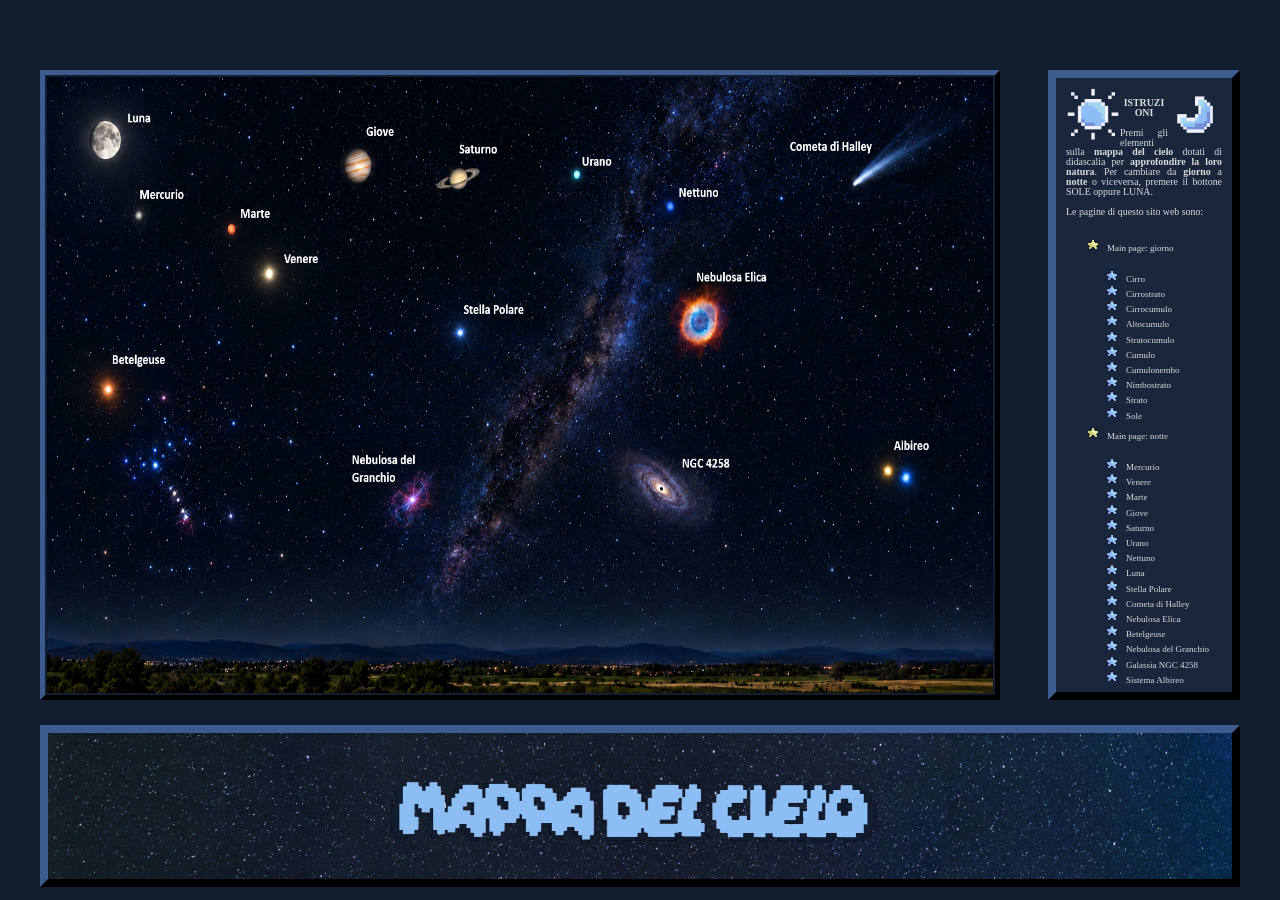
<file: index.html>
<!doctype html>
<html>

	<head>
		<meta charset="UTF-8">
		<meta name="viewport" content="width=device-width, initial-scale=1.0">
		<link rel="stylesheet" type="text/css" href="main.css">
		<title>Mappa del Cielo</title>
	</head>
	
	<body style="background-color: rgb(18,30,47);">
		<article>
			<img src="cielo_stelle3.png" usemap="#cielo_stelle" width="100%", height="100%">
				<map name="cielo_stelle">
				<area shape="circle" coords="90, 80, 25" href="luna.html">
				<area shape="circle" coords="145, 170, 15" href="mercurio.html">
				<area shape="circle" coords="280, 178, 15" href="marte.html">
				<area shape="circle" coords="340, 230, 15" href="venere.html">
				<area shape="circle" coords="90, 360, 15" href="betelgeuse.html">
				<area shape="circle" coords="480, 95, 25" href="giove.html">
				<area shape="circle" coords="610, 115, 30" href="saturno.html">
				<area shape="circle" coords="810, 110, 15" href="urano.html">
				<area shape="circle" coords="960, 140, 15" href="nettuno.html">
				<area shape="circle" coords="615, 290, 20" href="stella polare.html">
				<area shape="circle" coords="985, 290, 40" href="nebulosa elica.html">
				<area shape="circle" coords="550, 500, 30" href="nebulosa del granchio.html">
				<area shape="circle" coords="930, 490, 50" href="galassia NGC 4258.html">
				<area shape="poly" coords="1170, 170, 1390, 60, 1300, 60" href="cometa di halley.html">
				<area shape="circle" coords="1300, 450, 40" href="sistema di albireo.html">
				</map>
		</article>
		<aside>
			
			<a target="_self" href="Mappa del Cielo_giorno.html">
			<img src="sole_tasto3.png" height="54px" width="54px" style="float:left"></a>
			<a target="_self" href="index.html">
			<img src="luna_tasto3.png" height="54px" width="54px" style="float:right"></a>
			<h3 align="center">ISTRUZIONI</h3>
			
			<p align="justify">Premi gli elementi sulla <b>mappa del cielo</b> dotati di didascalia per <b>approfondire la loro natura</b>. Per cambiare da <b>giorno</b> a <b>notte</b> o viceversa, premere il bottone SOLE oppure LUNA.</p>
			<p align="justify">Le pagine di questo sito web sono:<br></p>
			
			<nav>
				<li align="justify" style="list-style-image: url(stella_tasto.png);"><a href="Mappa del Cielo_giorno.html">Main page: giorno</a></li>	
					<ul align="justify" style="font-size: 16px">
						<li><a href="cirro.html">Cirro</a></li>
						<li><a href="cirrostrato.html">Cirrostrato</a></li>
						<li><a href="cirrocumulo.html">Cirrocumulo</a></li>
						<li><a href="altocumulo.html">Altocumulo</a></li>
						<li><a href="stratocumulo.html">Stratocumulo</a></li>
						<li><a href="cumulo.html">Cumulo</a></li>
						<li><a href="cumulonembo.html">Cumulonembo</a></li>
						<li><a href="nimbostrato.html">Nimbostrato</a></li>
						<li><a href="strato.html">Strato</a></li>
						<li><a href="sole.html">Sole</a></li>
					</ul></nav>
			<nav>
				<li align="justify" style="list-style-image: url(stella_tasto.png);"><a href="Mappa del Cielo_notte.html">Main page: notte</a></li>
					<ul align="justify" style="font-size: 16px">
						<li><a href="mercurio.html">Mercurio</a></li>
						<li><a href="venere.html">Venere</a></li>
						<li><a href="marte.html">Marte</a></li>
						<li><a href="giove.html">Giove</a></li>
						<li><a href="saturno.html">Saturno</a></li>
						<li><a href="urano.html">Urano</a></li>
						<li><a href="nettuno.html">Nettuno</a></li>
						<li><a href="luna.html">Luna</a></li>
						<li><a href="stella polare.html">Stella Polare</a></li>
						<li><a href="cometa di halley.html">Cometa di Halley</a></li>
						<li><a href="nebulosa elica.html">Nebulosa Elica</a></li>
						<li><a href="betelgeuse.html">Betelgeuse</a></li>
						<li><a href="nebulosa del granchio.html">Nebulosa del Granchio</a></li>
						<li><a href="galassia NGC 4258.html">Galassia NGC 4258</a></li>
						<li><a href="sistema di albireo.html">Sistema Albireo</a></li>
					</ul></nav>
		</aside>
		
		<footer>
			<a target="_self" href="quiz_sito.html">
			<img src="footer2.png" height="100%" width="50%" style="margin-left:25%;">
			</a>
		</footer>
		
	</body>
</html>
</file>
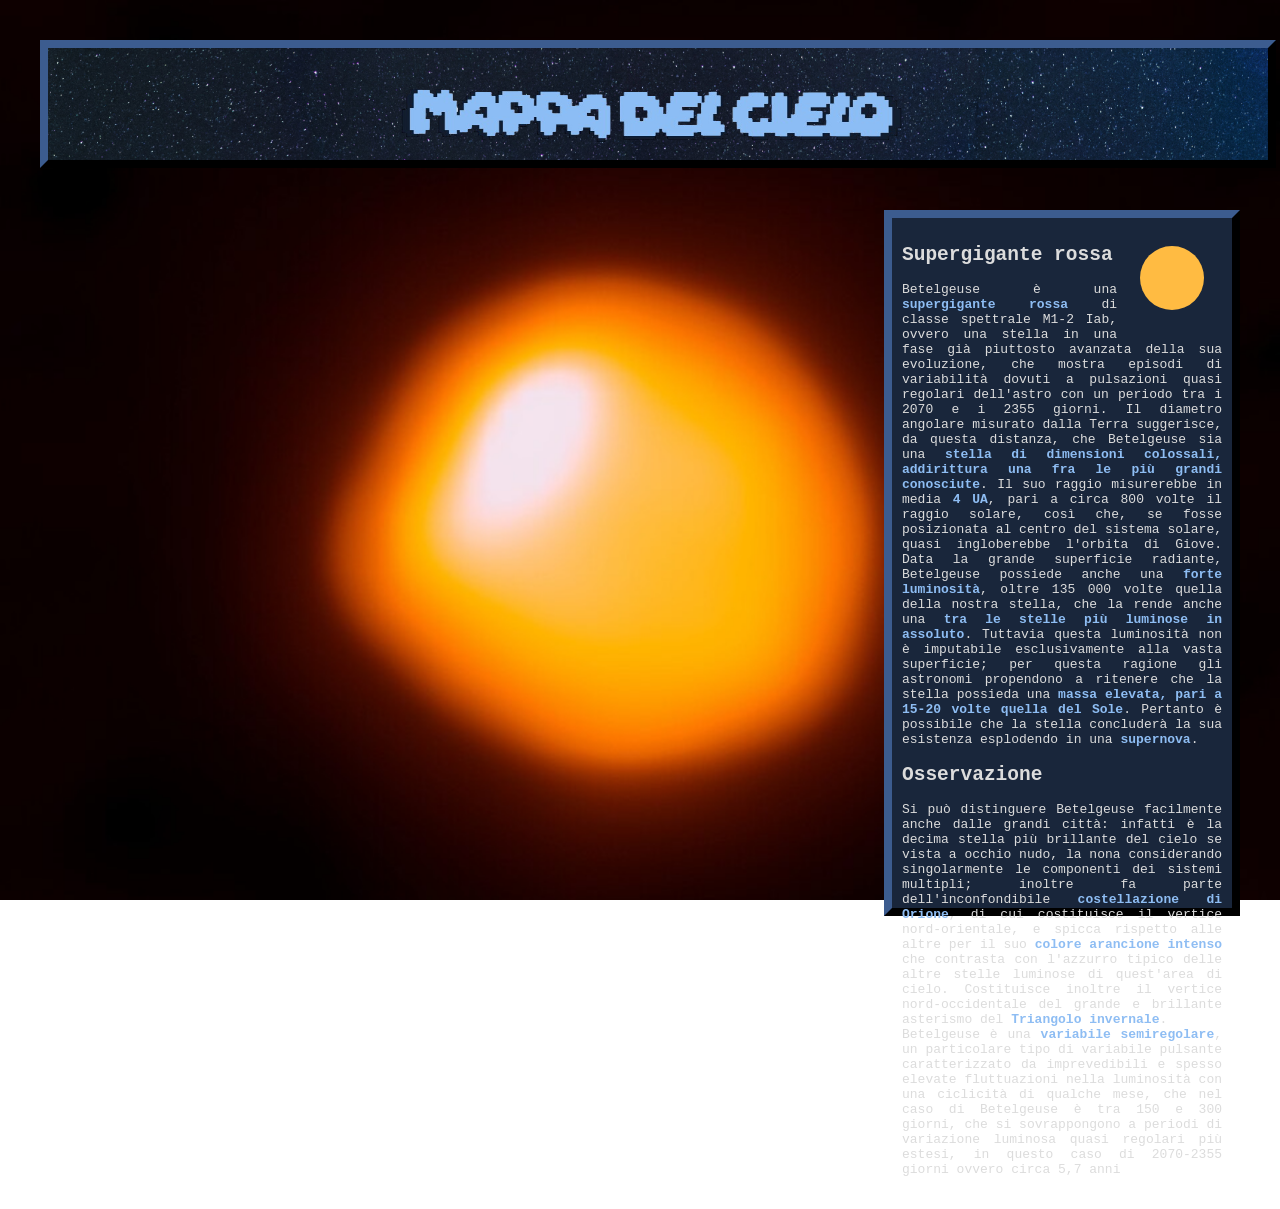
<file: betelgeuse.html>
<!doctype html>
<html>
	<head>
		<meta charset="UTF-8">
		<title>Betelgeuse</title>
		<style>
		header
		{
			width: 95%;
			height: 12%;
			border: 8px outset rgb(25, 38, 59);
			padding: 2px;
			margin: 10px;
			position: absolute;
			left: 30px;
			top:30px;
			background-image: url(footer_notte.jpg);
			background-size: cover;
		}
		aside 
		{
			width: 25%;
			border: 8px outset rgb(25, 38, 59);
			padding: 10px;
			margin: 10px;
			height: 670px;
			position: absolute;
			right: 30px;
			top: 200px;
			background-color: rgb(25, 38, 59);
			color: rgb(220, 220, 220);
		}
		article 
		{
			width:95%;
			border: 5px outset rgb(25, 38, 59);
			padding: 5px;
			margin: 10px;
			height: 300px;
			position: absolute;
			background-color: rgb(25, 38, 59);
			color: rgb(220, 220, 220);
			left: 30px;
			right: 30px;
			top: 980px;
		}
		body
		{
			background-image: url(betelgeuse_img.jpg); 
			background-attachment: fixed; 
			background-size: cover;
			font-family: monospace;
		}
		b
		{
			color: rgb(142,189,243);
		}
		circle 
		{
			
			background: rgb(161,198,204);
			transition-duration:1s;
		}
		circle:hover{r:39px}
		</style>
	</head>
	<body>
		<header>
			<a target="_self" href="index.html">
			<img src="footer2.png" height="120px" width="50%" style="margin-left:25%;">
			</a>
		</header>
		<aside align="justify">
			<a target="_blank" href="betelgeuse_img.jpg">
			<svg height="100" width="100" style="float:right; margin-left:5px;">
			<circle r="32" cx="50" cy="50" fill="rgb(255,187,66)" />
			</svg></a>
			<h2>Supergigante rossa</h2>
			<p>Betelgeuse è una <b>supergigante rossa</b> di classe spettrale M1-2 Iab,
      ovvero una stella in una fase già piuttosto avanzata della sua evoluzione, che mostra episodi di variabilità dovuti a pulsazioni quasi regolari dell'astro con un periodo tra i 2070 e i 2355 giorni.
      Il diametro angolare misurato dalla Terra suggerisce, da questa distanza, che Betelgeuse sia una <b>stella di dimensioni colossali, addirittura una fra le più grandi conosciute</b>. 
      Il suo raggio misurerebbe in media <b>4 UA</b>, pari a circa 800 volte il raggio solare, così che, se fosse posizionata al centro del sistema solare, quasi ingloberebbe l'orbita di Giove.
      Data la grande superficie radiante, Betelgeuse possiede anche una <b>forte luminosità</b>, oltre 135 000 volte quella della nostra stella, che la rende anche una <b>tra le stelle più luminose in assoluto</b>. 
      Tuttavia questa luminosità non è imputabile esclusivamente alla vasta superficie; per questa ragione gli astronomi propendono a ritenere che la stella possieda una <b>massa elevata, pari a 15-20 volte quella del Sole</b>. 
      Pertanto è possibile che la stella concluderà la sua esistenza esplodendo in una <b>supernova</b>.</p>
			<h2>Osservazione</h2>
			<p>Si può distinguere Betelgeuse facilmente anche dalle grandi città: infatti è la decima stella più brillante del cielo se vista a occhio nudo, 
      la nona considerando singolarmente le componenti dei sistemi multipli; inoltre fa parte dell'inconfondibile <b>costellazione di Orione</b>, di cui costituisce il vertice nord-orientale,
      e spicca rispetto alle altre per il suo <b>colore arancione intenso</b> che contrasta con l'azzurro tipico delle altre stelle luminose di quest'area di cielo. Costituisce inoltre 
      il vertice nord-occidentale del grande e brillante asterismo del <b>Triangolo invernale</b>.<br>
		Betelgeuse è una <b>variabile semiregolare</b>, un particolare tipo di variabile pulsante caratterizzato da imprevedibili e spesso elevate fluttuazioni nella luminosità 
		con una ciclicità di qualche mese, che nel caso di Betelgeuse è tra 150 e 300 giorni, che si sovrappongono a periodi di variazione luminosa quasi regolari più estesi, in questo caso di 2070-2355 giorni ovvero circa 5,7 anni</p>
		</aside>
	</body>
	</body>
</html>
</file>
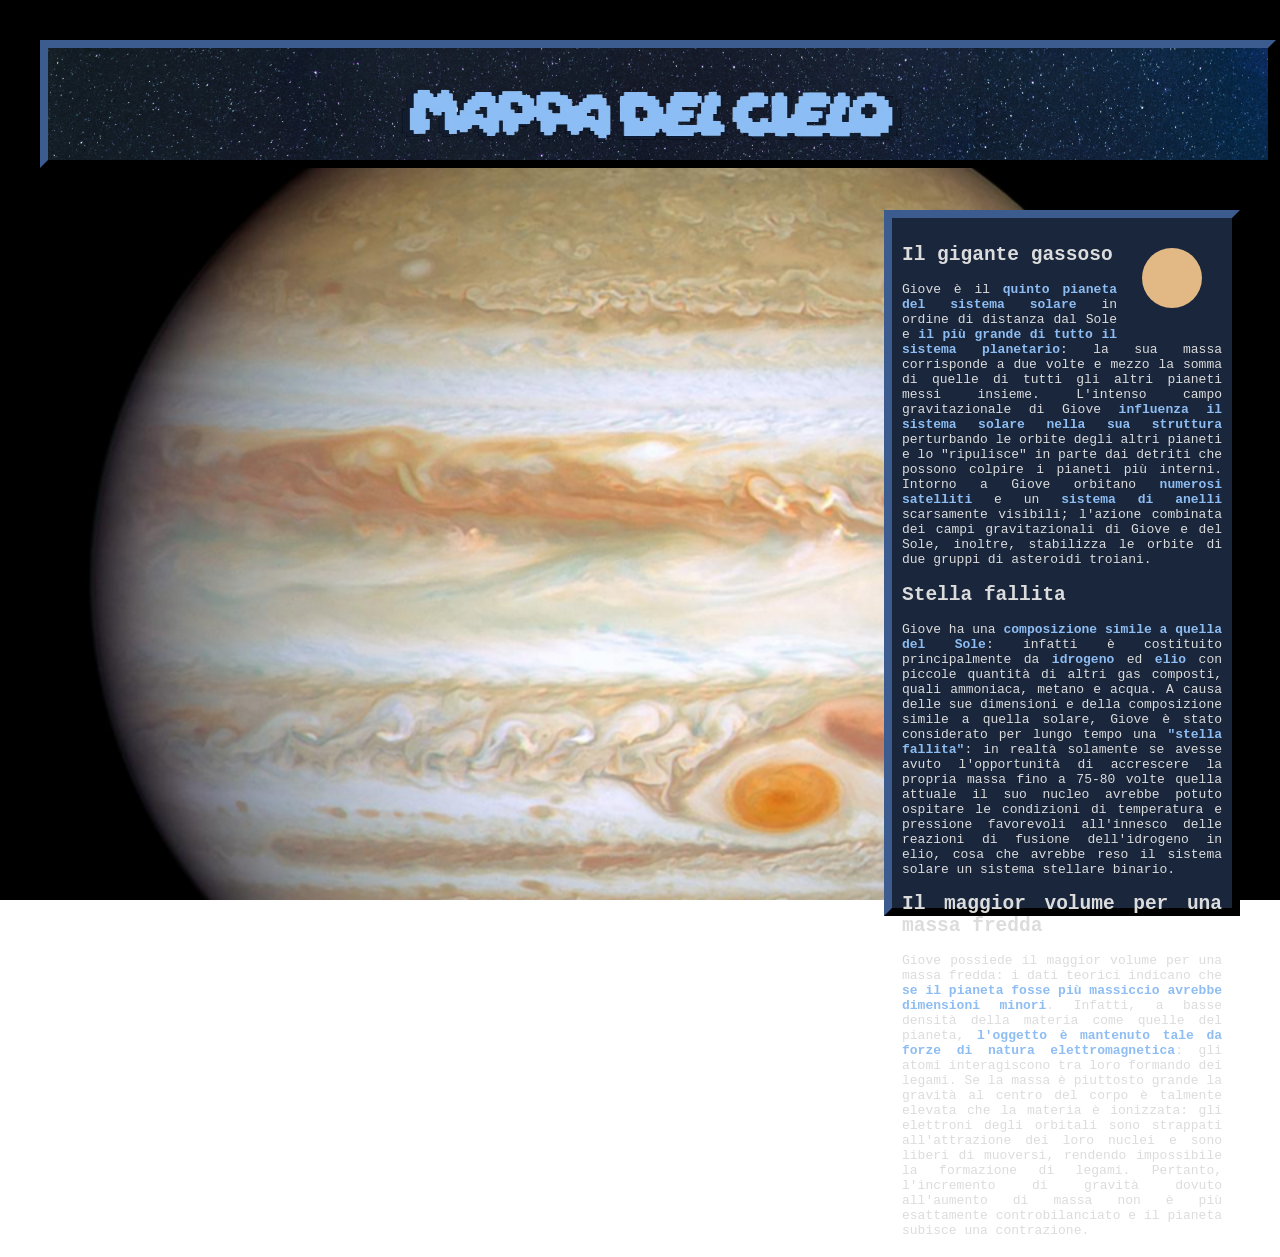
<file: giove.html>
<!doctype html>
<html>
	<head>
		<meta charset="UTF-8">
		<title>Giove</title>
		<style>
		header
		{
			width: 95%;
			height: 12%;
			border: 8px outset rgb(25, 38, 59);
			padding: 2px;
			margin: 10px;
			position: absolute;
			left: 30px;
			top:30px;
			background-image: url(footer_notte.jpg);
			background-size: cover;
		}
		aside 
		{
			width: 25%;
			border: 8px outset rgb(25, 38, 59);
			padding: 10px;
			margin: 10px;
			height: 670px;
			position: absolute;
			right: 30px;
			top: 200px;
			background-color: rgb(25, 38, 59);
			color: rgb(220, 220, 220);
		}
		article 
		{
			width:95%;
			border: 5px outset rgb(25, 38, 59);
			padding: 5px;
			margin: 10px;
			height: 300px;
			position: absolute;
			background-color: rgb(25, 38, 59);
			color: rgb(220, 220, 220);
			left: 30px;
			right: 30px;
			top: 980px;
		}
		body
		{
			background-image: url(giove_nasa.png); 
			background-attachment: fixed; 
			background-size: cover;
			font-family: monospace;
		}
		b
		{
			color: rgb(142,189,243);
		}
		circle 
		{
			
			background: rgb(226,185,133);
			transition-duration:1s;
		}
		circle:hover{r:40px}
		</style>
	</head>
	<body>
		<header>
			<a target="_self" href="index.html">
			<img src="footer2.png" height="120px" width="50%" style="margin-left:25%;">
			</a>
		</header>
		<aside align="justify">
			<a target="_blank" href="giove_nasa.png">
			<svg height="100" width="100" style="float:right; margin-left:5px;">
			<circle r="30" cx="50" cy="50" fill="rgb(226,185,133)" />
			</svg></a>
			<h2>Il gigante gassoso</h2>
			<p>Giove è il <b>quinto pianeta del sistema solare</b> in ordine di distanza dal Sole e <b>il più grande di tutto il sistema planetario</b>:
			la sua massa corrisponde a due volte e mezzo la somma di quelle di tutti gli altri pianeti messi insieme.
			L'intenso campo gravitazionale di Giove <b>influenza il sistema solare nella sua struttura</b> perturbando le orbite degli altri pianeti e lo "ripulisce" in parte dai detriti che possono colpire i pianeti più interni.
			Intorno a Giove orbitano <b>numerosi satelliti</b> e un <b>sistema di anelli</b> scarsamente visibili;
			l'azione combinata dei campi gravitazionali di Giove e del Sole, inoltre, stabilizza le orbite di due gruppi di asteroidi troiani.</p>
			<h2>Stella fallita</h2>
			<p>Giove ha una <b>composizione simile a quella del Sole</b>: infatti è costituito principalmente da <b>idrogeno</b> ed <b>elio</b> con piccole quantità di altri gas composti, quali ammoniaca, metano e acqua.
			A causa delle sue dimensioni e della composizione simile a quella solare, Giove è stato considerato per lungo tempo una <b>"stella fallita"</b>: 
			in realtà solamente se avesse avuto l'opportunità di accrescere la propria massa fino a 75-80 volte quella attuale il suo nucleo avrebbe potuto ospitare le condizioni
			di temperatura e pressione favorevoli all'innesco delle reazioni di fusione dell'idrogeno in elio, cosa che avrebbe reso il sistema solare un sistema stellare binario.</p>
			<h2>Il maggior volume per una massa fredda</h2>
			<p>Giove possiede il maggior volume per una massa fredda: i dati teorici indicano che <b>se il pianeta fosse più massiccio avrebbe dimensioni minori</b>.
			Infatti, a basse densità della materia come quelle del pianeta, <b>l'oggetto è mantenuto tale da forze di natura elettromagnetica</b>: gli atomi interagiscono tra loro formando dei legami.
			Se la massa è piuttosto grande la gravità al centro del corpo è talmente elevata che la materia è ionizzata: gli elettroni degli orbitali sono strappati
			all'attrazione dei loro nuclei e sono liberi di muoversi, rendendo impossibile la formazione di legami.
			Pertanto, l'incremento di gravità dovuto all'aumento di massa non è più esattamente controbilanciato e il pianeta subisce una contrazione.</p>
		</aside>
	</body>
	</body>
</html>
</file>
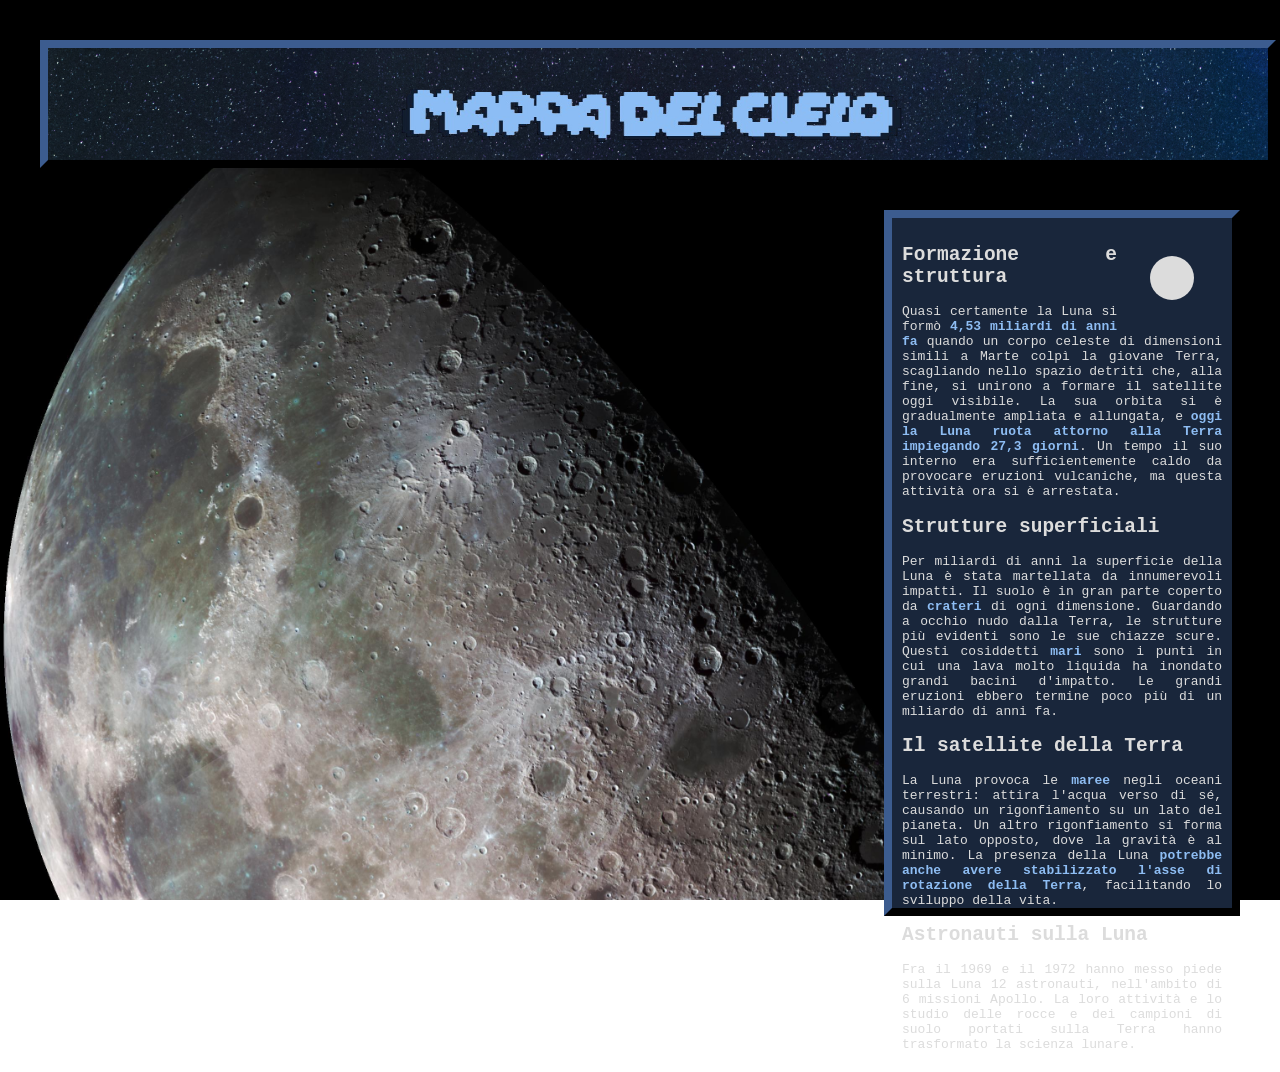
<file: luna.html>
<!doctype html>
<html>
	<head>
		<meta charset="UTF-8">
		<title>Luna</title>
		<style>
		header
		{
			width: 95%;
			height: 12%;
			border: 8px outset rgb(25, 38, 59);
			padding: 2px;
			margin: 10px;
			position: absolute;
			left: 30px;
			top:30px;
			background-image: url(footer_notte.jpg);
			background-size: cover;
		}
		aside 
		{
			width: 25%;
			border: 8px outset rgb(25, 38, 59);
			padding: 10px;
			margin: 10px;
			height: 670px;
			position: absolute;
			right: 30px;
			top: 200px;
			background-color: rgb(25, 38, 59);
			color: rgb(220, 220, 220);
		}
		article 
		{
			width:95%;
			border: 5px outset rgb(25, 38, 59);
			padding: 5px;
			margin: 10px;
			height: 300px;
			position: absolute;
			background-color: rgb(25, 38, 59);
			color: rgb(220, 220, 220);
			left: 30px;
			right: 30px;
			top: 980px;
		}
		body
		{
			background-image: url(luna_nasa.jpg); 
			background-attachment: fixed; 
			background-size: cover;
			font-family: monospace;
		}
		b
		{
			color: rgb(142,189,243);
		}
		circle 
		{
			background: rgb(220,220,220);
			transition-duration:1s;
		}
		circle:hover{r:30px}
		</style>
	</head>
	<body>
		<header>
			<a target="_self" href="index.html">
			<img src="footer2.png" height="120px" width="50%" style="margin-left:25%;">
			</a>
		</header>
		<aside align="justify">
			<a target="_blank" href="luna_nasa.jpg">
			<svg height="100" width="100" style="float:right; margin-left:5px;">
			<circle r="22" cx="50" cy="50" fill="rgb(220,220,220)" />
			</svg></a>
			<h2>Formazione e struttura</h2>
			<p>Quasi certamente la Luna si formò <b>4,53 miliardi di anni fa</b> quando un corpo celeste di dimensioni simili a Marte colpì la giovane Terra, 
			scagliando nello spazio detriti che, alla fine, si unirono a formare il satellite oggi visibile.
			La sua orbita si è gradualmente ampliata e allungata, e <b>oggi la Luna ruota attorno alla Terra impiegando 27,3 giorni</b>.
			Un tempo il suo interno era sufficientemente caldo da provocare eruzioni vulcaniche, ma questa attività ora si è arrestata.</p>
			<h2>Strutture superficiali</h2>
			<p>Per miliardi di anni la superficie della Luna è stata martellata da innumerevoli impatti. Il suolo è in gran parte coperto da <b>crateri</b> di ogni dimensione. Guardando a occhio nudo dalla Terra,
			le strutture più evidenti sono le sue chiazze scure. Questi cosiddetti <b>mari</b> sono i punti in cui una lava molto liquida ha inondato grandi bacini d'impatto. Le grandi eruzioni ebbero termine poco più
			di un miliardo di anni fa.</p>
			<h2>Il satellite della Terra</h2>
			<p>La Luna provoca le <b>maree</b> negli oceani terrestri: attira l'acqua verso di sé, causando un rigonfiamento su un lato del pianeta. Un altro rigonfiamento si forma sul lato opposto, dove la gravità è al minimo. 
			La presenza della Luna <b>potrebbe anche avere stabilizzato l'asse di rotazione della Terra</b>, facilitando lo sviluppo della vita.</p>
			<h2>Astronauti sulla Luna</h2>
			<p>Fra il 1969 e il 1972 hanno messo piede sulla Luna 12 astronauti, nell'ambito di 6 missioni Apollo. La loro attività e lo studio delle rocce e dei campioni di suolo portati sulla Terra hanno trasformato
			la scienza lunare.</p>
		</aside>
	</body>
</html>
</file>
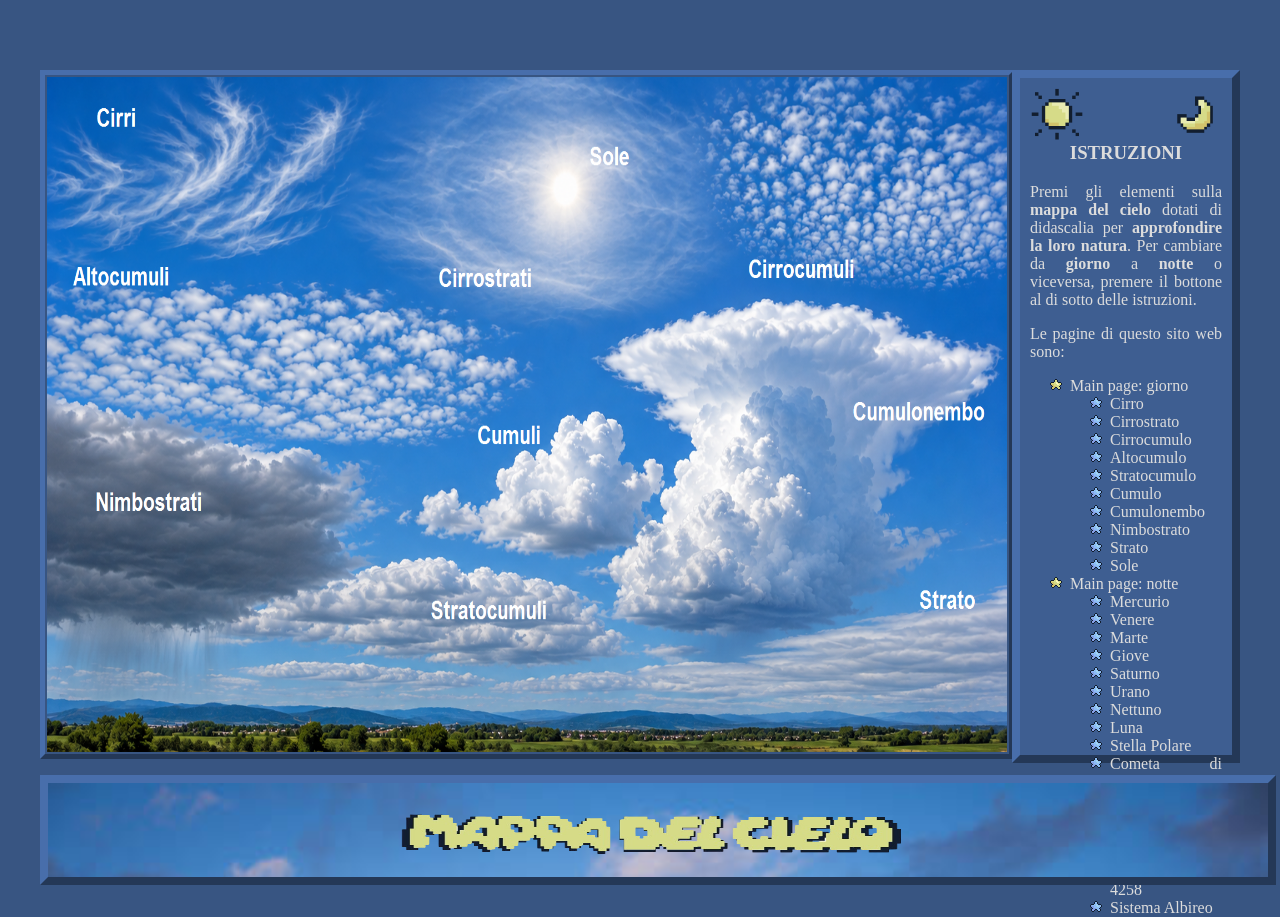
<file: Mappa del Cielo_giorno.html>
<!doctype html>
<html>
	<head>
		<meta charset="UTF-8">
		<title>Mappa del Cielo</title>
		<style>
		a:link 
		{
		color: rgb(220, 220, 220);
		background-color: transparent;
		text-decoration: none;
		}
		a:visited {
		color: rgb(220, 220, 220);
		background-color: transparent;
		text-decoration: none;
		}
		a:hover {
		color: rgb(216, 219, 136);
		background-color: transparent;
		text-decoration: underline;
		}
		a:active {
		color: rgb(142,189,243);
		background-color: transparent;
		text-decoration: underline;
		}
		ul {
			list-style-image: url(stella_tasto1.png);
		}
		article 
		{
			width:75%;
			border: 5px outset rgb(72,110,171);
			padding: 2px;
			margin: 10px;
			height: 75%;
			position: absolute;
			left: 30px;
			top: 60px;
		}
		aside
		{
			width: 15%;
			border: 8px outset rgb(72,110,171);
			padding: 10px;
			margin: 10px;
			height: 73%;
			position: absolute;
			right: 30px;
			top: 60px;
			background-color: rgb(62, 94, 145);
			color: rgb(220, 220, 220);
		}
		footer
		{
			width: 95%;
			height: 10%;
			border: 8px outset rgb(72,110,171);
			padding: 2px;
			margin: 10px;
			position: absolute;
			left: 30px;
			top:85%;
			background-image: url(footer_giorno.jpg);
			background-size: cover;
		}
		</style>
	</head>
	<body style="background-color: rgb(56, 85, 130);">
		<article>
			<img src="cielo_nuvole.png" usemap="#cielo_nuvole" width="100%", height="100%">
				<map name="cielo_nuvole">
				<area shape="rect" coords="0, 180, 480, 0" href="cirro.html">
				<area shape="poly" coords="0, 210, 500, 210, 730, 285, 580, 360, 0, 295" href="altocumulo.html">
				<area shape="poly" coords="0, 310, 480, 380, 450, 480, 210, 540, 0, 540" href="nimbostrato.html">
				<area shape="poly" coords="555, 432, 823, 326, 930, 390, 815, 470, " href="cumulo.html">
				<area shape="poly" coords="850, 570, 270, 540, 580, 470, 825, 525, " href="stratocumulo.html">
				<area shape="poly" coords="880, 590, 1140, 500, 1440, 623" href="strato.html">
				<area shape="poly" coords="830, 280, 1100, 220, 1430, 265, 1280, 350, 1250, 440, 1360, 450, 1130, 540, 850, 530, 965, 355" href="cumulonembo.html">
				<area shape="rect" coords="1015, 0, 1435, 185" href="cirrocumulo.html">
				<area shape="poly" coords="780, 80, 565, 150, 600, 15, 970, 45, 970, 150" href="cirrostrato.html">
				<area shape="poly" coords="748, 97, 568, 157, 777, 227, 961, 157, 808, 100, 807, 137, 748, 137" href="cirrostrato.html">
				<area shape="circle" coords="780, 110, 20" href="sole.html">
				</map>
		</article>
		<aside>
			<a target="_self" href="Mappa del Cielo_giorno.html">
			<img src="sole_tasto4.png" height="54px" width="54px" style="float:left"></a>
			<a target="_self" href="index.html">
			<img src="luna_tasto4.png" height="54px" width="54px" style="float:right"></a>
			<h3 align="center">ISTRUZIONI</h3>
			
			<p align="justify">Premi gli elementi sulla <b>mappa del cielo</b> dotati di didascalia per <b>approfondire la loro natura</b>. Per cambiare da <b>giorno</b> a <b>notte</b> o viceversa, premere il bottone al di sotto delle istruzioni.</p>
			<p align="justify">Le pagine di questo sito web sono:<br></p>
			
			<ul align="justify" style="font-size: 16px">
				<li style="list-style-image: url(stella_tasto.png);"><a href="Mappa del Cielo_giorno.html">Main page: giorno</a></li>	
					<ul>
						<li><a href="cirro.html">Cirro</a></li>
						<li><a href="cirrostrato.html">Cirrostrato</a></li>
						<li><a href="cirrocumulo.html">Cirrocumulo</a></li>
						<li><a href="altocumulo.html">Altocumulo</a></li>
						<li><a href="stratocumulo.html">Stratocumulo</a></li>
						<li><a href="cumulo.html">Cumulo</a></li>
						<li><a href="cumulonembo.html">Cumulonembo</a></li>
						<li><a href="nimbostrato.html">Nimbostrato</a></li>
						<li><a href="strato.html">Strato</a></li>
						<li><a href="sole.html">Sole</a></li>
					</ul>
				<li style="list-style-image: url(stella_tasto.png);"><a href="index.html">Main page: notte</a></li>
					<ul>
						<li><a href="mercurio.html">Mercurio</a></li>
						<li><a href="venere.html">Venere</a></li>
						<li><a href="marte.html">Marte</a></li>
						<li><a href="giove.html">Giove</a></li>
						<li><a href="saturno.html">Saturno</a></li>
						<li><a href="urano.html">Urano</a></li>
						<li><a href="nettuno.html">Nettuno</a></li>
						<li><a href="luna.html">Luna</a></li>
						<li><a href="stella polare.html">Stella Polare</a></li>
						<li><a href="cometa di halley.html">Cometa di Halley</a></li>
						<li><a href="nebulosa elica.html">Nebulosa Elica</a></li>
						<li><a href="betelgeuse.html">Betelgeuse</a></li>
						<li><a href="nebulosa del granchio.html">Nebulosa del Granchio</a></li>
						<li><a href="galassia NGC 4258.html">Galassia NGC 4258</a></li>
						<li><a href="sistema di albireo.html">Sistema Albireo</a></li>
					</ul>
			</ul>
		</aside>
		
		<footer>
			<img src="footer1.png" height="100%" width="50%" style="margin-left:25%;">
		</footer>
		
	</body>
</html>
</file>
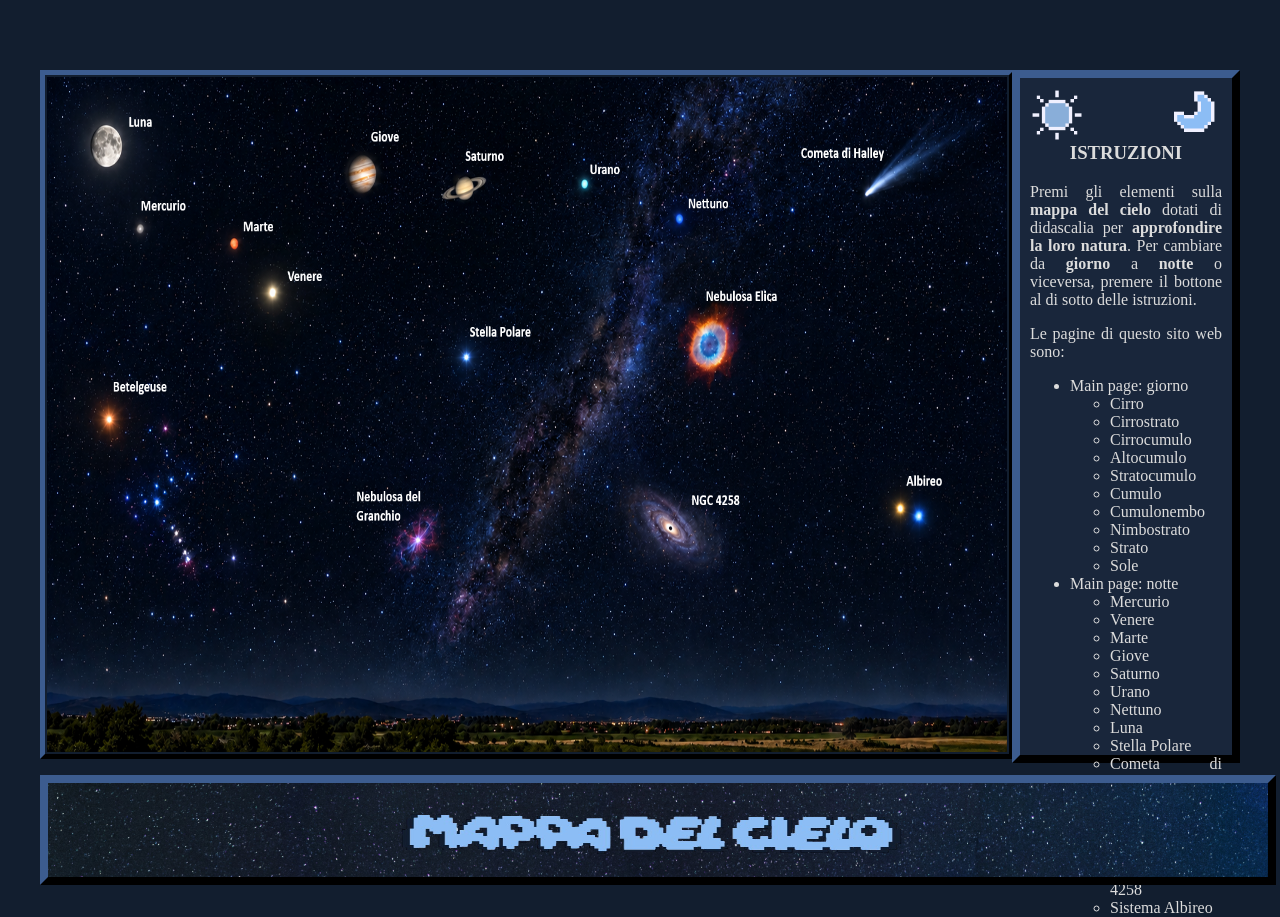
<file: Mappa del Cielo_notte.html>
<!doctype html>
<html>
	<head>
		<meta charset="UTF-8">
		<title>Mappa del Cielo</title>
		<style>
		a:link 
		{
		color: rgb(220, 220, 220);
		background-color: transparent;
		text-decoration: none;
		}
		a:visited {
		color: rgb(220, 220, 220);
		background-color: transparent;
		text-decoration: none;
		}
		a:hover {
		color: rgb(216, 219, 136);
		background-color: transparent;
		text-decoration: underline;
		}
		a:active {
		color: rgb(142,189,243);
		background-color: transparent;
		text-decoration: underline;
		}

		article 
		{
			width:75%;
			border: 5px outset rgb(25, 38, 59);
			padding: 2px;
			margin: 10px;
			height: 75%;
			position: absolute;
			left: 30px;
			top: 60px;
		}
		aside
		{
			width: 15%;
			border: 8px outset rgb(25, 38, 59);
			padding: 10px;
			margin: 10px;
			height: 73%;
			position: absolute;
			right: 30px;
			top: 60px;
			background-color: rgb(25, 38, 59);
			color: rgb(220, 220, 220);
		}
		footer
		{
			width: 95%;
			height: 10%;
			border: 8px outset rgb(25, 38, 59);
			padding: 2px;
			margin: 10px;
			position: absolute;
			left: 30px;
			top:85%;
			background-image: url(footer_notte.jpg);
			background-size: cover;
		}
		</style>
	</head>
	<body style="background-color: rgb(18,30,47);">
		<article>
			<img src="cielo_stelle3.png" usemap="#cielo_stelle" width="100%", height="100%">
				<map name="cielo_stelle">
				<area shape="circle" coords="90, 80, 25" href="luna.html">
				<area shape="circle" coords="145, 170, 15" href="mercurio.html">
				<area shape="circle" coords="280, 178, 15" href="marte.html">
				<area shape="circle" coords="340, 230, 15" href="venere.html">
				<area shape="circle" coords="90, 360, 15" href="betelgeuse.html">
				<area shape="circle" coords="480, 95, 25" href="giove.html">
				<area shape="circle" coords="610, 115, 30" href="saturno.html">
				<area shape="circle" coords="810, 110, 15" href="urano.html">
				<area shape="circle" coords="960, 140, 15" href="nettuno.html">
				<area shape="circle" coords="615, 290, 20" href="stella polare.html">
				<area shape="circle" coords="985, 290, 40" href="nebulosa elica.html">
				<area shape="circle" coords="550, 500, 30" href="nebulosa del granchio.html">
				<area shape="circle" coords="930, 490, 50" href="galassia NGC 4258.html">
				<area shape="poly" coords="1170, 170, 1390, 60, 1300, 60" href="cometa di halley.html">
				<area shape="circle" coords="1300, 450, 40" href="sistema di albireo.html">
				</map>
		</article>
		<aside>
			
			<a target="_self" href="Mappa del Cielo_giorno.html">
			<img src="sole_tasto2.png" height="54px" width="54px" style="float:left"></a>
			<a target="_self" href="Mappa del Cielo_notte.html">
			<img src="luna_tasto2.png" height="54px" width="54px" style="float:right"></a>
			<h3 align="center">ISTRUZIONI</h3>
			
			<p align="justify">Premi gli elementi sulla <b>mappa del cielo</b> dotati di didascalia per <b>approfondire la loro natura</b>. Per cambiare da <b>giorno</b> a <b>notte</b> o viceversa, premere il bottone al di sotto delle istruzioni.</p>
			<p align="justify">Le pagine di questo sito web sono:<br></p>
			
			<ul align="justify" style="font-size: 16px">
				<li><a href="Mappa del Cielo_giorno.html">Main page: giorno</a></li>	
					<ul>
						<li><a href="cirro.html">Cirro</a></li>
						<li><a href="cirrostrato.html">Cirrostrato</a></li>
						<li><a href="cirrocumulo.html">Cirrocumulo</a></li>
						<li><a href="altocumulo.html">Altocumulo</a></li>
						<li><a href="stratocumulo.html">Stratocumulo</a></li>
						<li><a href="cumulo.html">Cumulo</a></li>
						<li><a href="cumulonembo.html">Cumulonembo</a></li>
						<li><a href="nimbostrato.html">Nimbostrato</a></li>
						<li><a href="strato.html">Strato</a></li>
						<li><a href="sole.html">Sole</a></li>
					</ul>
				<li><a href="Mappa del Cielo_notte.html">Main page: notte</a></li>
					<ul>
						<li><a href="mercurio.html">Mercurio</a></li>
						<li><a href="venere.html">Venere</a></li>
						<li><a href="marte.html">Marte</a></li>
						<li><a href="giove.html">Giove</a></li>
						<li><a href="saturno.html">Saturno</a></li>
						<li><a href="urano.html">Urano</a></li>
						<li><a href="nettuno.html">Nettuno</a></li>
						<li><a href="luna.html">Luna</a></li>
						<li><a href="stella polare.html">Stella Polare</a></li>
						<li><a href="cometa di halley.html">Cometa di Halley</a></li>
						<li><a href="nebulosa elica.html">Nebulosa Elica</a></li>
						<li><a href="betelgeuse.html">Betelgeuse</a></li>
						<li><a href="nebulosa del granchio.html">Nebulosa del Granchio</a></li>
						<li><a href="galassia NGC 4258.html">Galassia NGC 4258</a></li>
						<li><a href="sistema di albireo.html">Sistema Albireo</a></li>
					</ul>
			</ul>
		</aside>
		
		<footer>
			<img src="footer2.png" height="100%" width="50%" style="margin-left:25%;">
		</footer>
		
	</body>
</html>
</file>
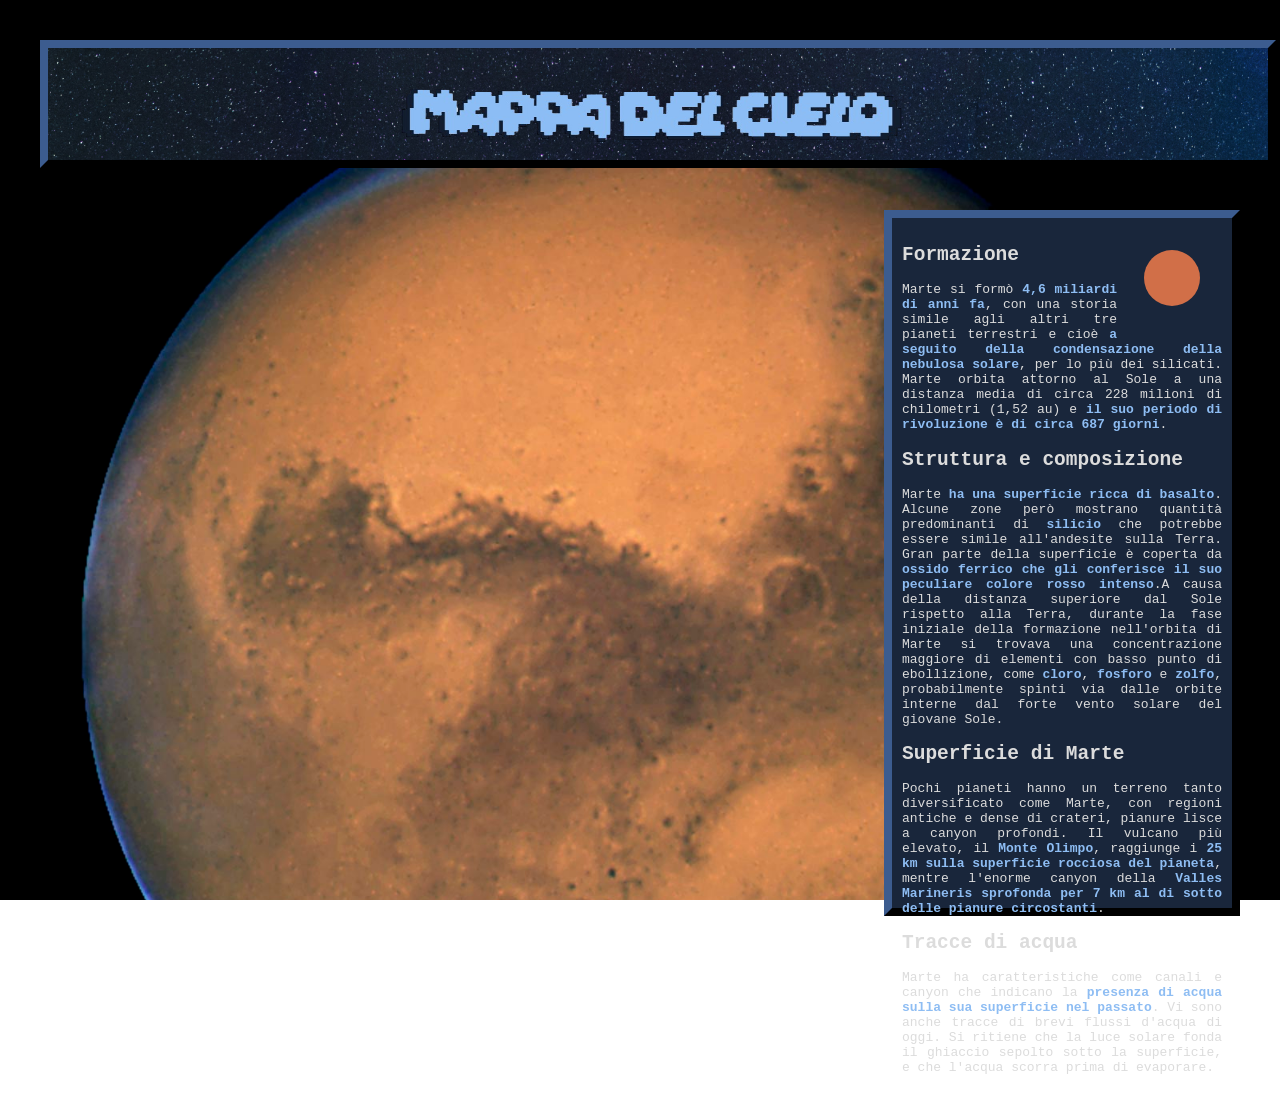
<file: marte.html>
<!doctype html>
<html>
	<head>
		<meta charset="UTF-8">
		<title>Marte</title>
		<style>
		header
		{
			width: 95%;
			height: 12%;
			border: 8px outset rgb(25, 38, 59);
			padding: 2px;
			margin: 10px;
			position: absolute;
			left: 30px;
			top:30px;
			background-image: url(footer_notte.jpg);
			background-size: cover;
		}
		aside 
		{
			width: 25%;
			border: 8px outset rgb(25, 38, 59);
			padding: 10px;
			margin: 10px;
			height: 670px;
			position: absolute;
			right: 30px;
			top: 200px;
			background-color: rgb(25, 38, 59);
			color: rgb(220, 220, 220);
		}
		article 
		{
			width:95%;
			border: 5px outset rgb(25, 38, 59);
			padding: 5px;
			margin: 10px;
			height: 300px;
			position: absolute;
			background-color: rgb(25, 38, 59);
			color: rgb(220, 220, 220);
			left: 30px;
			right: 30px;
			top: 980px;
		}
		body
		{
			background-image: url(marte_nasa.jpg); 
			background-attachment: fixed; 
			background-size: cover;
			font-family: monospace;
		}
		b
		{
			color: rgb(142,189,243);
		}
		circle 
		{
			background: rgb(209,111,72);
			transition-duration:1s;
		}
		circle:hover{r:38px}
		</style>
	</head>
	<body>
		<header>
			<a target="_self" href="index.html">
			<img src="footer2.png" height="120px" width="50%" style="margin-left:25%;">
			</a>
		</header>
		<aside align="justify">
			<a target="_blank" href="marte_nasa.jpg">
			<svg height="100" width="100" style="float:right; margin-left:5px;">
			<circle r="28" cx="50" cy="50" fill="rgb(209,111,72)" />
			</svg></a>
			<h2>Formazione</h2>
			<p>Marte si formò <b>4,6 miliardi di anni fa</b>, con una storia simile agli altri tre pianeti terrestri e cioè <b>a seguito della condensazione della nebulosa 
			solare</b>, per lo più dei silicati. Marte orbita attorno al Sole a una distanza media di circa 228 milioni di chilometri (1,52 au) e <b>il suo periodo di rivoluzione è di circa 687 giorni</b>.
			</p>
			<h2>Struttura e composizione</h2>
			<p>Marte <b>ha una superficie ricca di basalto</b>. Alcune zone però mostrano quantità predominanti di <b>silicio</b> che potrebbe essere simile all'andesite sulla Terra. 
			Gran parte della superficie è coperta da <b>ossido ferrico che gli conferisce il suo peculiare colore rosso intenso</b>.A causa della distanza superiore dal Sole rispetto alla Terra, 
			durante la fase iniziale della formazione nell'orbita di Marte si trovava una concentrazione maggiore di elementi con basso punto di ebollizione, come <b>cloro</b>, <b>fosforo</b>
			e <b>zolfo</b>, probabilmente spinti via dalle orbite interne dal forte vento solare del giovane Sole.</p>
			<h2>Superficie di Marte</h2>
			<p>Pochi pianeti hanno un terreno tanto diversificato come Marte, con regioni antiche e dense di crateri, pianure lisce a canyon profondi. Il vulcano più elevato, 
			il <b>Monte Olimpo</b>, raggiunge i <b>25 km sulla superficie rocciosa del pianeta</b>, mentre l'enorme canyon della <b>Valles Marineris sprofonda per 7 km al di sotto delle pianure circostanti</b>.</p>
			<h2>Tracce di acqua</h2>
			<p>Marte ha caratteristiche come canali e canyon che indicano la <b>presenza di acqua sulla sua superficie nel passato</b>. Vi sono anche tracce di brevi flussi d'acqua di oggi. Si ritiene
			che la luce solare fonda il ghiaccio sepolto sotto la superficie, e che l'acqua scorra prima di evaporare.</p>
		</aside>
	</body>
</html>
</file>
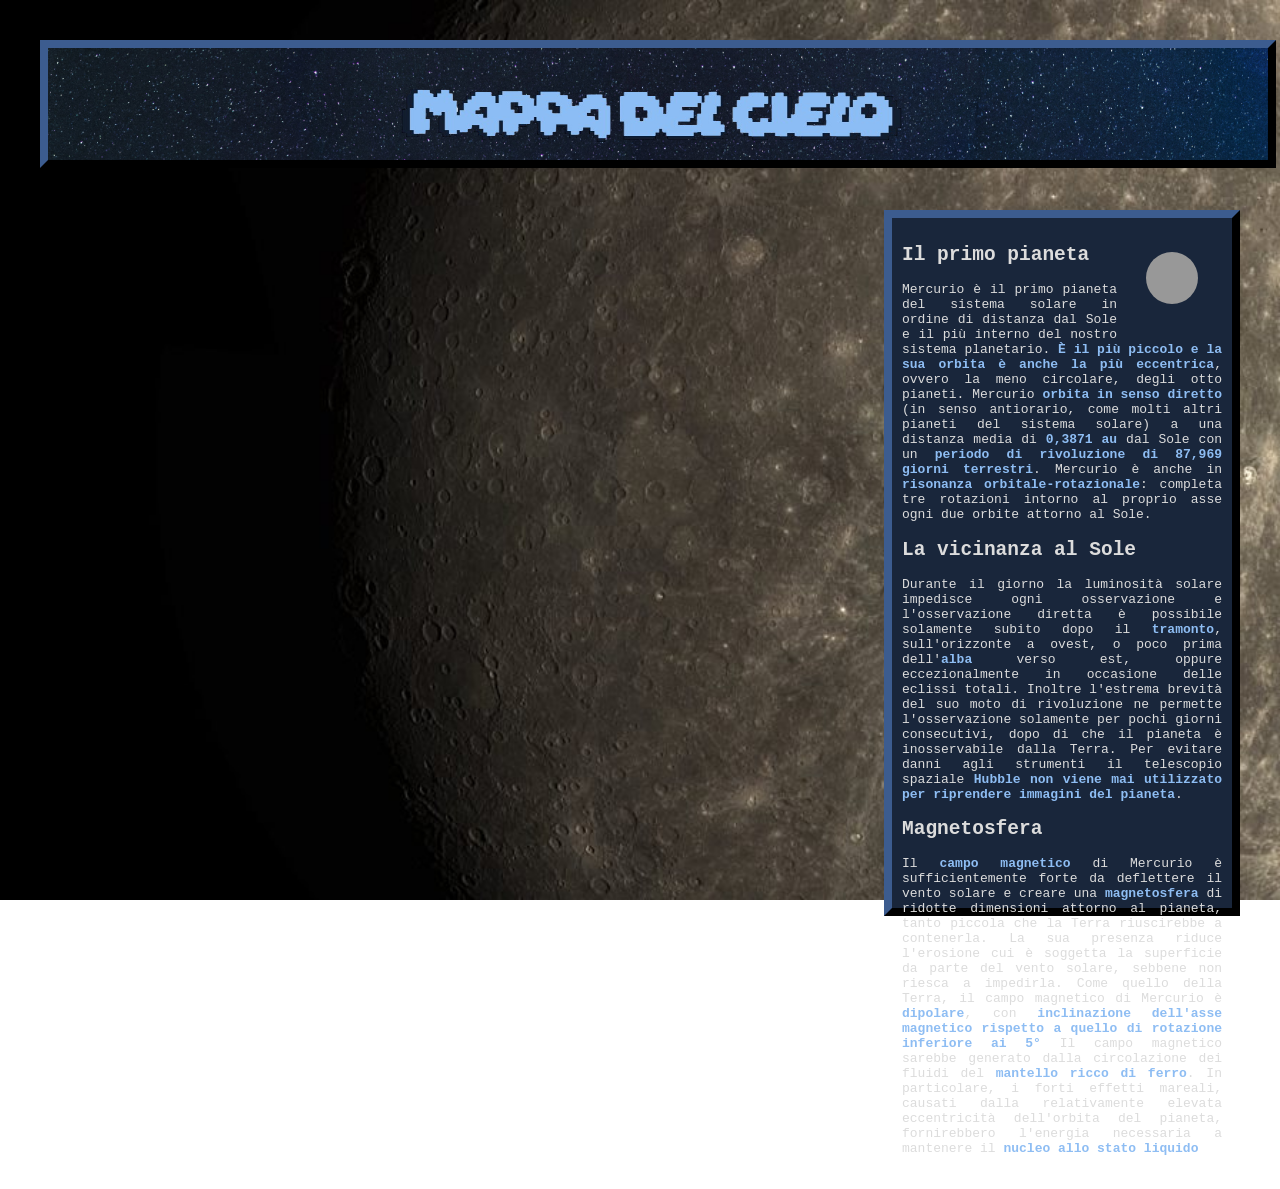
<file: mercurio.html>
<!doctype html>
<html>
	<head>
		<meta charset="UTF-8">
		<title>Mercurio</title>
		<style>
		header
		{
			width: 95%;
			height: 12%;
			border: 8px outset rgb(25, 38, 59);
			padding: 2px;
			margin: 10px;
			position: absolute;
			left: 30px;
			top:30px;
			background-image: url(footer_notte.jpg);
			background-size: cover;
		}
		aside 
		{
			width: 25%;
			border: 8px outset rgb(25, 38, 59);
			padding: 10px;
			margin: 10px;
			height: 670px;
			position: absolute;
			right: 30px;
			top: 200px;
			background-color: rgb(25, 38, 59);
			color: rgb(220, 220, 220);
		}
		article 
		{
			width:95%;
			border: 5px outset rgb(25, 38, 59);
			padding: 5px;
			margin: 10px;
			height: 300px;
			position: absolute;
			background-color: rgb(25, 38, 59);
			color: rgb(220, 220, 220);
			left: 30px;
			right: 30px;
			top: 980px;
		}
		body
		{
			background-image: url(mercurio_img.jpg); 
			background-attachment: fixed; 
			background-size: cover;
			font-family: monospace;
		}
		b
		{
			color: rgb(142,189,243);
		}
		circle 
		{
			background: rgb(152,152,152);
			transition-duration:1s;
		}
		circle:hover{r:36px}
		</style>
	</head>
	<body>
		<header>
			<a target="_self" href="index.html">
			<img src="footer2.png" height="120px" width="50%" style="margin-left:25%;">
			</a>
		</header>
		<aside align="justify">
			<a target="_blank" href="mercurio_img.jpg">
			<svg height="100" width="100" style="float:right; margin-left:5px;">
			<circle r="26" cx="50" cy="50" fill="rgb(152, 152, 152)" />
			</svg></a>
			<h2>Il primo pianeta</h2>
			<p>Mercurio è il primo pianeta del sistema solare in ordine di distanza dal Sole e il più interno del nostro sistema planetario. 
			<b>È il più piccolo e la sua orbita è anche la più eccentrica</b>, ovvero la meno circolare, degli otto pianeti. Mercurio <b>orbita in senso diretto</b> (in senso antiorario, 
			come molti altri pianeti del sistema solare) a una distanza media di <b>0,3871 au</b> dal Sole con un <b>periodo di rivoluzione di 87,969 giorni terrestri</b>. 
			Mercurio è anche in <b>risonanza orbitale-rotazionale</b>: completa tre rotazioni intorno al proprio asse ogni due orbite attorno al Sole.</p>
			<h2>La vicinanza al Sole</h2>
			<p>Durante il giorno la luminosità solare impedisce ogni osservazione e l'osservazione diretta è possibile solamente subito dopo il <b>tramonto</b>, sull'orizzonte a ovest, o poco prima dell'<b>alba</b> verso est,
			oppure eccezionalmente in occasione delle eclissi totali. 
			Inoltre l'estrema brevità del suo moto di rivoluzione ne permette l'osservazione solamente per pochi giorni consecutivi, dopo di che il pianeta è inosservabile dalla Terra. 
			Per evitare danni agli strumenti il telescopio spaziale <b>Hubble non viene mai utilizzato per riprendere immagini del pianeta</b>.</p>
			<h2>Magnetosfera</h2>
			<p>Il <b>campo magnetico</b> di Mercurio è sufficientemente forte da deflettere il vento solare e creare una <b>magnetosfera</b> di ridotte dimensioni attorno al pianeta, tanto piccola che la Terra riuscirebbe a contenerla. 
			La sua presenza riduce l'erosione cui è soggetta la superficie da parte del vento solare, sebbene non riesca a impedirla.
			Come quello della Terra, il campo magnetico di Mercurio è <b>dipolare</b>, con <b>inclinazione dell'asse magnetico rispetto a quello di rotazione inferiore ai 5°</b>
			Il campo magnetico sarebbe generato dalla circolazione dei fluidi del <b>mantello ricco di ferro</b>. 
			In particolare, i forti effetti mareali, causati dalla relativamente elevata eccentricità dell'orbita del pianeta, fornirebbero l'energia necessaria a mantenere il <b>nucleo allo stato liquido</b></p>
		</aside>
	</body>
</html>
</file>
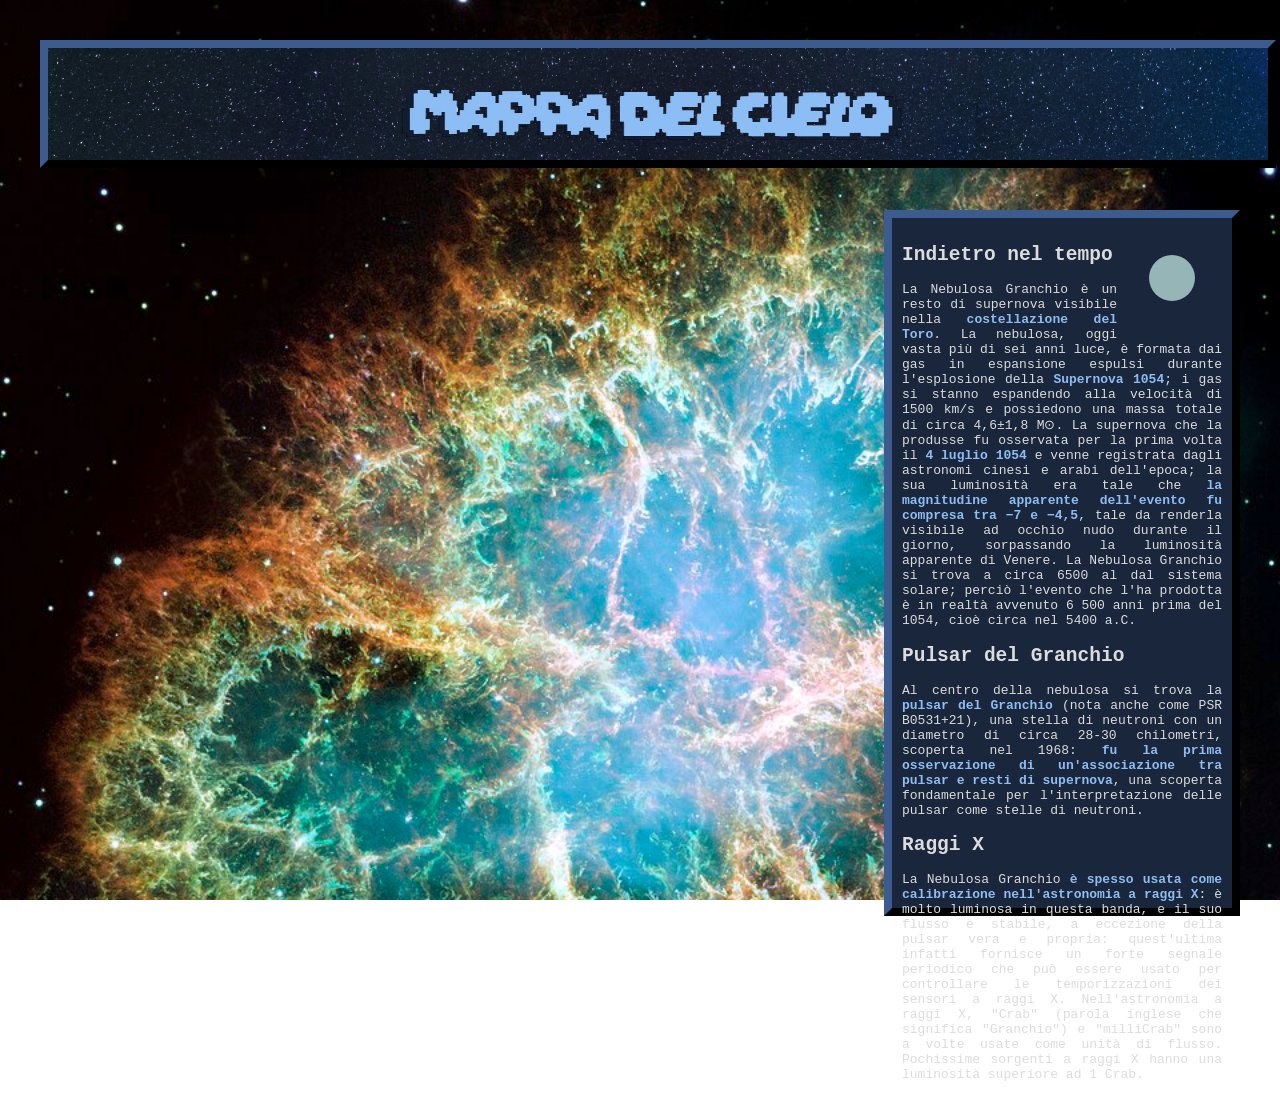
<file: nebulosa del granchio.html>
<!doctype html>
<html>
	<head>
		<meta charset="UTF-8">
		<title>Nebulosa del Granchio</title>
		<style>
		header
		{
			width: 95%;
			height: 12%;
			border: 8px outset rgb(25, 38, 59);
			padding: 2px;
			margin: 10px;
			position: absolute;
			left: 30px;
			top:30px;
			background-image: url(footer_notte.jpg);
			background-size: cover;
		}
		aside 
		{
			width: 25%;
			border: 8px outset rgb(25, 38, 59);
			padding: 10px;
			margin: 10px;
			height: 670px;
			position: absolute;
			right: 30px;
			top: 200px;
			background-color: rgb(25, 38, 59);
			color: rgb(220, 220, 220);
		}
		article 
		{
			width:95%;
			border: 5px outset rgb(25, 38, 59);
			padding: 5px;
			margin: 10px;
			height: 300px;
			position: absolute;
			background-color: rgb(25, 38, 59);
			color: rgb(220, 220, 220);
			left: 30px;
			right: 30px;
			top: 980px;
		}
		body
		{
			background-image: url(Crab_Nebula.jpg); 
			background-attachment: fixed; 
			background-size: cover;
			font-family: monospace;
		}
		b
		{
			color: rgb(142,189,243);
		}
		circle 
		{
			
			background: rgb(161,198,204);
			transition-duration:1s;
		}
		circle:hover{r:39px}
		</style>
	</head>
	<body>
		<header>
			<a target="_self" href="index.html">
			<img src="footer2.png" height="120px" width="50%" style="margin-left:25%;">
			</a>
		</header>
		<aside align="justify">
			<a target="_blank" href="Crab_Nebula.jpg">
			<svg height="100" width="100" style="float:right; margin-left:5px;">
			<circle r="23" cx="50" cy="50" fill="rgb(150,181,183)" />
			</svg></a>
			<h2>Indietro nel tempo</h2>
			<p>La Nebulosa Granchio è un resto di supernova visibile nella <b>costellazione del Toro</b>. La nebulosa, oggi vasta più di sei anni luce, è formata dai gas in espansione espulsi
      durante l'esplosione della <b>Supernova 1054</b>; i gas si stanno espandendo alla velocità di 1500 km/s e possiedono una massa totale di circa 4,6±1,8 M⊙.
      La supernova che la produsse fu osservata per la prima volta il <b>4 luglio 1054</b> e venne registrata dagli astronomi cinesi e arabi dell'epoca;
      la sua luminosità era tale che <b>la magnitudine apparente dell'evento fu compresa tra −7 e −4,5</b>, tale da renderla visibile ad occhio nudo durante il giorno, sorpassando la luminosità apparente di Venere. 
      La Nebulosa Granchio si trova a circa 6500 al dal sistema solare; perciò l'evento che l'ha prodotta è in realtà avvenuto 6 500 anni prima del 1054, cioè circa nel 5400 a.C.</p>
			<h2>Pulsar del Granchio</h2>
			<p>Al centro della nebulosa si trova la <b>pulsar del Granchio</b> (nota anche come PSR B0531+21), una stella di neutroni con un diametro di circa 28-30 chilometri, scoperta nel 1968:
      <b>fu la prima osservazione di un'associazione tra pulsar e resti di supernova</b>, una scoperta fondamentale per l'interpretazione delle pulsar come stelle di neutroni.</p>
			<h2>Raggi X</h2>
			<p>La Nebulosa Granchio <b>è spesso usata come calibrazione nell'astronomia a raggi X</b>: è molto luminosa in questa banda, e il suo flusso è stabile, a eccezione della pulsar vera e propria: quest'ultima infatti fornisce un forte segnale periodico che può essere 
      usato per controllare le temporizzazioni dei sensori a raggi X. Nell'astronomia a raggi X, "Crab" (parola inglese che significa "Granchio") e "milliCrab" sono a volte usate come unità di flusso. Pochissime sorgenti a raggi X hanno una luminosità superiore ad 1 Crab.</p>
		</aside>
	</body>
	</body>
</html>
</file>
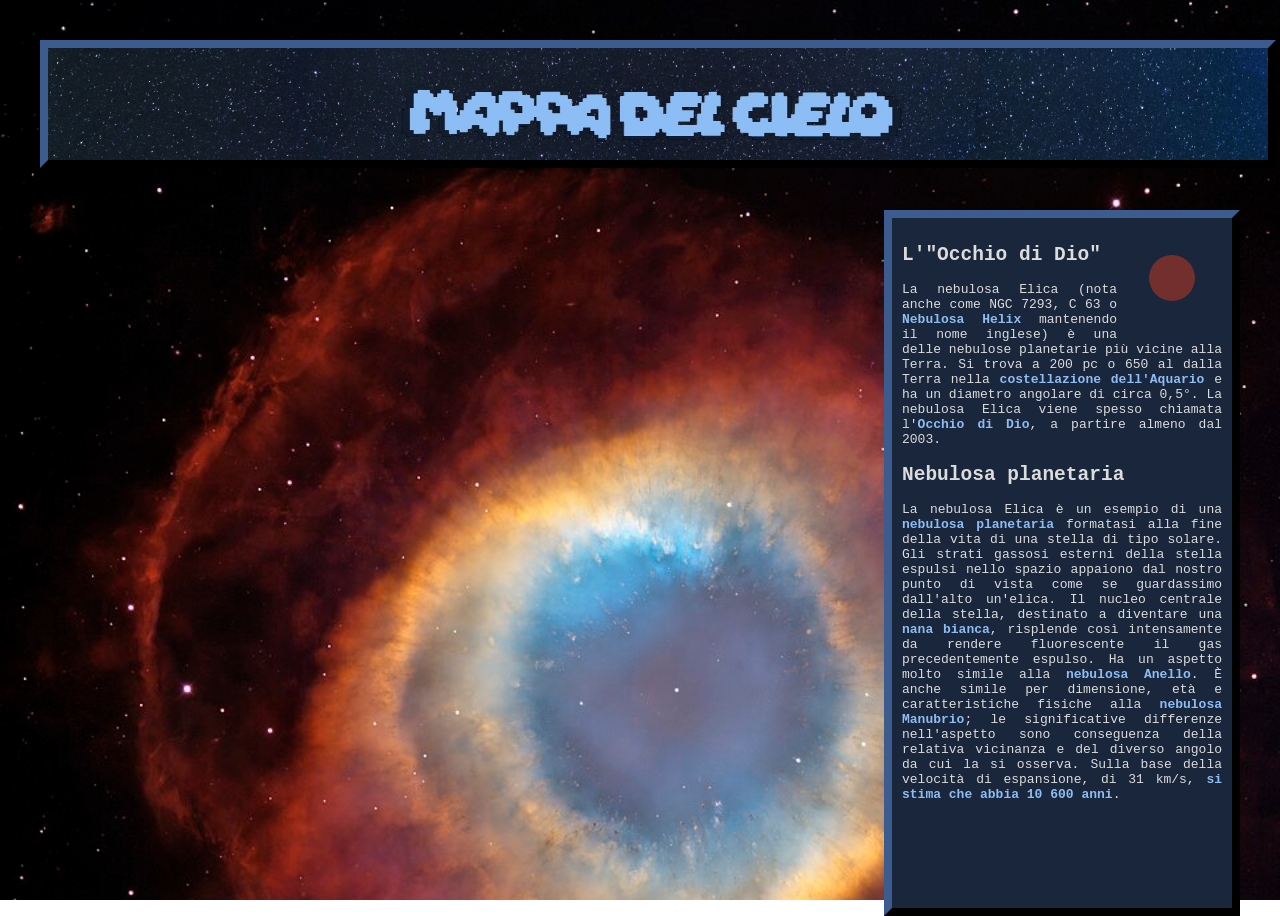
<file: nebulosa elica.html>
<!doctype html>
<html>
	<head>
		<meta charset="UTF-8">
		<title>Nebulosa Elica</title>
		<style>
		header
		{
			width: 95%;
			height: 12%;
			border: 8px outset rgb(25, 38, 59);
			padding: 2px;
			margin: 10px;
			position: absolute;
			left: 30px;
			top:30px;
			background-image: url(footer_notte.jpg);
			background-size: cover;
		}
		aside 
		{
			width: 25%;
			border: 8px outset rgb(25, 38, 59);
			padding: 10px;
			margin: 10px;
			height: 670px;
			position: absolute;
			right: 30px;
			top: 200px;
			background-color: rgb(25, 38, 59);
			color: rgb(220, 220, 220);
		}
		article 
		{
			width:95%;
			border: 5px outset rgb(25, 38, 59);
			padding: 5px;
			margin: 10px;
			height: 300px;
			position: absolute;
			background-color: rgb(25, 38, 59);
			color: rgb(220, 220, 220);
			left: 30px;
			right: 30px;
			top: 980px;
		}
		body
		{
			background-image: url(helix.jpg); 
			background-attachment: fixed; 
			background-size: cover;
			font-family: monospace;
		}
		b
		{
			color: rgb(142,189,243);
		}
		circle 
		{
			
			background: rgb(161,198,204);
			transition-duration:1s;
		}
		circle:hover{r:39px}
		</style>
	</head>
	<body>
		<header>
			<a target="_self" href="index.html">
			<img src="footer2.png" height="120px" width="50%" style="margin-left:25%;">
			</a>
		</header>
		<aside align="justify">
			<a target="_blank" href="helix.jpg">
			<svg height="100" width="100" style="float:right; margin-left:5px;">
			<circle r="23" cx="50" cy="50" fill="rgb(115,47,46)" />
			</svg></a>
			<h2>L'"Occhio di Dio"</h2>
			<p>La nebulosa Elica (nota anche come NGC 7293, C 63 o <b>Nebulosa Helix</b> mantenendo il nome inglese) è una delle nebulose planetarie più vicine alla Terra. 
      Si trova a 200 pc o 650 al dalla Terra nella <b>costellazione dell'Aquario</b> e ha un diametro angolare di circa 0,5°.
      La nebulosa Elica viene spesso chiamata l'<b>Occhio di Dio</b>, a partire almeno dal 2003.</p>
			<h2>Nebulosa planetaria</h2>
			<p>La nebulosa Elica è un esempio di una <b>nebulosa planetaria</b> formatasi alla fine della vita di una stella di tipo solare. 
      Gli strati gassosi esterni della stella espulsi nello spazio appaiono dal nostro punto di vista come se guardassimo dall'alto un'elica. 
      Il nucleo centrale della stella, destinato a diventare una <b>nana bianca</b>, risplende così intensamente da rendere fluorescente il gas precedentemente espulso.
      Ha un aspetto molto simile alla <b>nebulosa Anello</b>. È anche simile per dimensione, età e caratteristiche fisiche alla <b>nebulosa Manubrio</b>; 
      le significative differenze nell'aspetto sono conseguenza della relativa vicinanza e del diverso angolo da cui la si osserva.
      Sulla base della velocità di espansione, di 31 km/s, <b>si stima che abbia 10 600 anni</b>.</p>
		</aside>
	</body>
	</body>
</html>
</file>
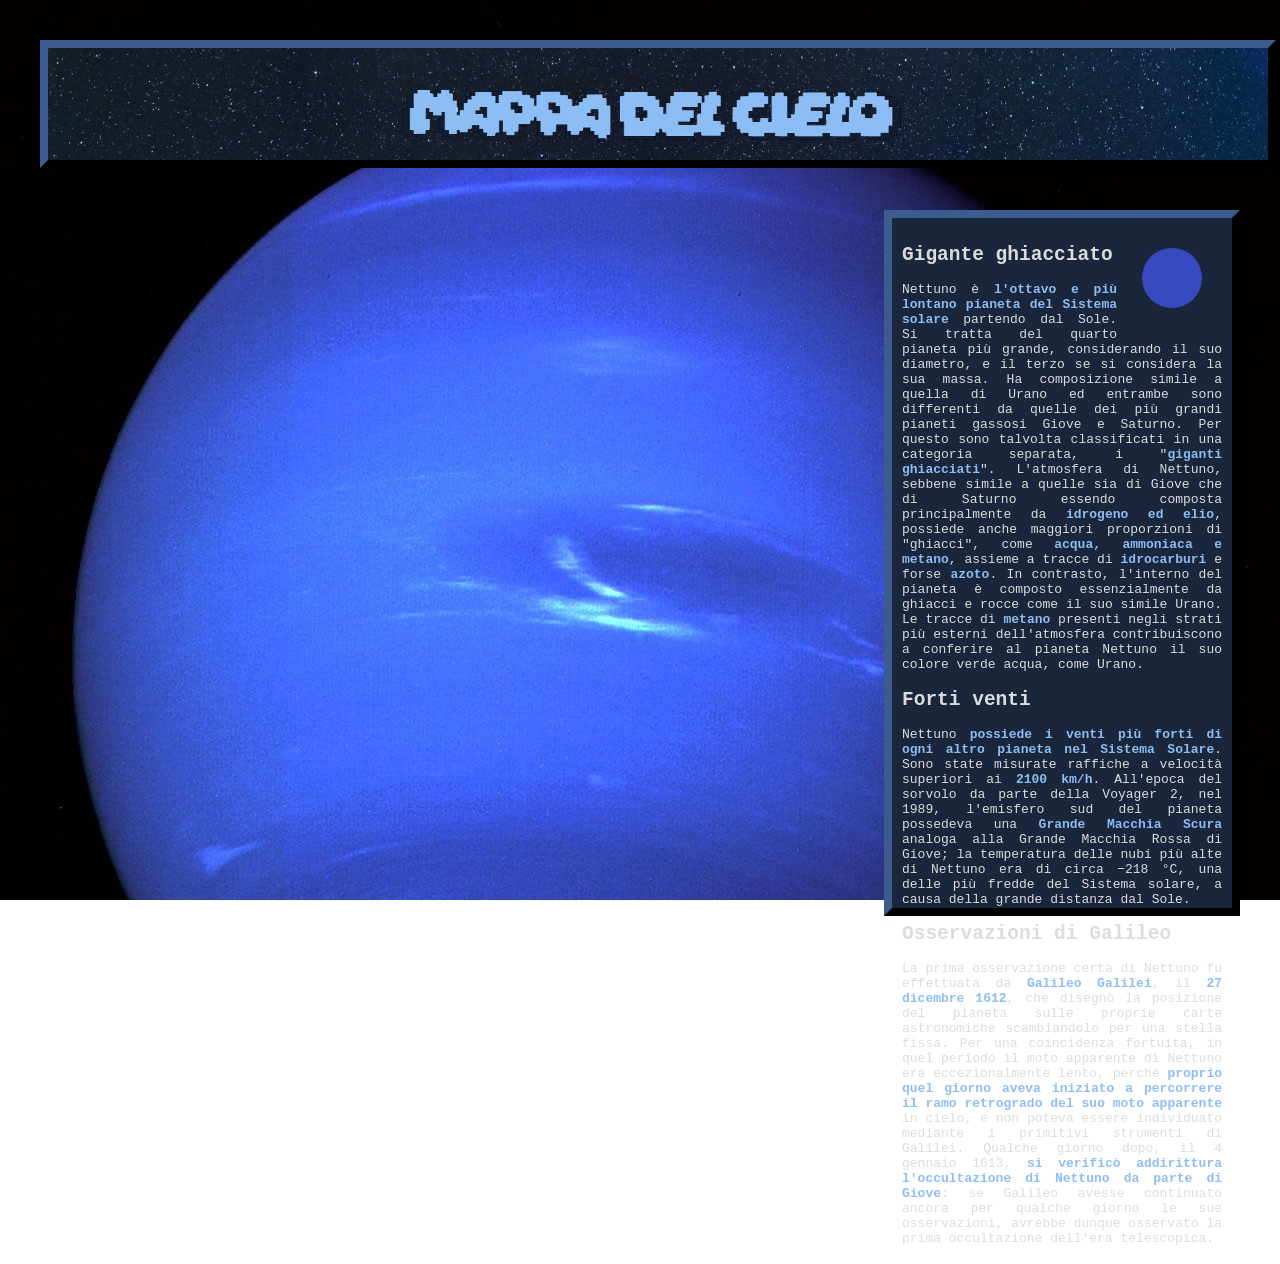
<file: nettuno.html>
<!doctype html>
<html>
	<head>
		<meta charset="UTF-8">
		<title>Nettuno</title>
		<style>
		header
		{
			width: 95%;
			height: 12%;
			border: 8px outset rgb(25, 38, 59);
			padding: 2px;
			margin: 10px;
			position: absolute;
			left: 30px;
			top:30px;
			background-image: url(footer_notte.jpg);
			background-size: cover;
		}
		aside 
		{
			width: 25%;
			border: 8px outset rgb(25, 38, 59);
			padding: 10px;
			margin: 10px;
			height: 670px;
			position: absolute;
			right: 30px;
			top: 200px;
			background-color: rgb(25, 38, 59);
			color: rgb(220, 220, 220);
		}
		article 
		{
			width:95%;
			border: 5px outset rgb(25, 38, 59);
			padding: 5px;
			margin: 10px;
			height: 300px;
			position: absolute;
			background-color: rgb(25, 38, 59);
			color: rgb(220, 220, 220);
			left: 30px;
			right: 30px;
			top: 980px;
		}
		body
		{
			background-image: url(nettuno_nasa.jpg); 
			background-attachment: fixed; 
			background-size: cover;
			font-family: monospace;
		}
		b
		{
			color: rgb(142,189,243);
		}
		circle 
		{
			
			background: rgb(161,198,204);
			transition-duration:1s;
		}
		circle:hover{r:39px}
		</style>
	</head>
	<body>
		<header>
			<a target="_self" href="index.html">
			<img src="footer2.png" height="120px" width="50%" style="margin-left:25%;">
			</a>
		</header>
		<aside align="justify">
			<a target="_blank" href="nettuno_nasa.jpg">
			<svg height="100" width="100" style="float:right; margin-left:5px;">
			<circle r="30" cx="50" cy="50" fill="rgb(55,74,192)" />
			</svg></a>
			<h2>Gigante ghiacciato</h2>
			<p>Nettuno è <b>l'ottavo e più lontano pianeta del Sistema solare</b> partendo dal Sole. Si tratta del quarto pianeta più grande, considerando il suo diametro, e il terzo se si considera la sua massa.
			Ha composizione simile a quella di Urano ed entrambe sono differenti da quelle dei più grandi pianeti gassosi Giove e Saturno.
			Per questo sono talvolta classificati in una categoria separata, i "<b>giganti ghiacciati</b>".
			L'atmosfera di Nettuno, sebbene simile a quelle sia di Giove che di Saturno essendo composta principalmente da <b>idrogeno ed elio</b>, possiede anche maggiori proporzioni di "ghiacci",
			come <b>acqua, ammoniaca e metano</b>, assieme a tracce di <b>idrocarburi</b> e forse <b>azoto</b>. In contrasto, l'interno del pianeta è composto essenzialmente da ghiacci e rocce come il suo simile Urano.
			Le tracce di <b>metano</b> presenti negli strati più esterni dell'atmosfera contribuiscono a conferire al pianeta Nettuno il suo colore verde acqua, come Urano.</p>
			<h2>Forti venti</h2>
			<p>Nettuno <b>possiede i venti più forti di ogni altro pianeta nel Sistema Solare</b>. Sono state misurate raffiche a velocità superiori ai <b>2100 km/h</b>.
			All'epoca del sorvolo da parte della Voyager 2, nel 1989, l'emisfero sud del pianeta possedeva una <b>Grande Macchia Scura</b> analoga alla Grande Macchia Rossa di Giove;
			la temperatura delle nubi più alte di Nettuno era di circa −218 °C, una delle più fredde del Sistema solare, a causa della grande distanza dal Sole.</p>
			<h2>Osservazioni di Galileo</h2>
			<p>La prima osservazione certa di Nettuno fu effettuata da <b>Galileo Galilei</b>, il <b>27 dicembre 1612</b>, che disegnò la posizione del pianeta sulle proprie carte astronomiche scambiandolo per una stella fissa.
			Per una coincidenza fortuita, in quel periodo il moto apparente di Nettuno era eccezionalmente lento, perché <b>proprio quel giorno aveva iniziato a percorrere il ramo retrogrado del suo moto apparente</b> in cielo, 
			e non poteva essere individuato mediante i primitivi strumenti di Galilei. Qualche giorno dopo, il 4 gennaio 1613, <b>si verificò addirittura l'occultazione di Nettuno da parte di Giove</b>: 
			se Galileo avesse continuato ancora per qualche giorno le sue osservazioni, avrebbe dunque osservato la prima occultazione dell'era telescopica.</p>
		</aside>
	</body>
	</body>
</html>
</file>
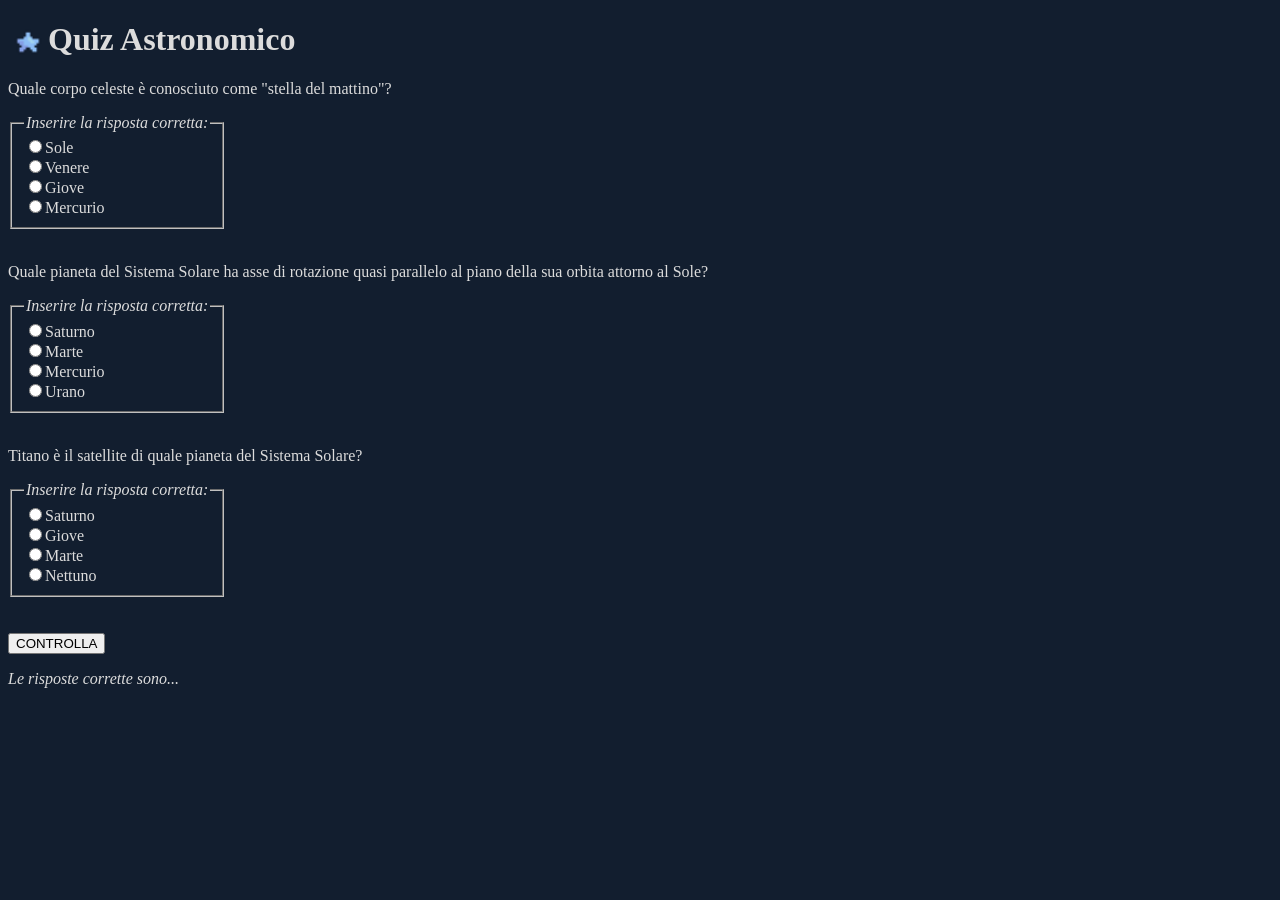
<file: quiz_sito.html>
<!DOCTYPE html>
<html>
<head>
	<meta charset="UTF-8">
	<title>Quiz Astronomico</title>
	<style type="text/css">
		fieldset{display: inline-block;}
		body {background-color: rgb(18,30,47);
			 color: rgb(220, 220, 220);}
	</style>
</head>
<a target="_self" href="index.html">
<img src="stella_tasto1.png" href="index.html" width="30px" height="30px" style="float:left; top:5px; left:5px; padding:5px;"></a>
<body>
	<h1>Quiz Astronomico</h1>
	<form>
	<p>Quale corpo celeste è conosciuto come "stella del mattino"?</p>
	<fieldset>
		<legend><i>Inserire la risposta corretta:</i></legend>
			<input type="radio" name="quiz01">Sole<br>
			<input type="radio" name="quiz01">Venere<br>
			<input type="radio" name="quiz01">Giove<br>
			<input type="radio" name="quiz01">Mercurio<br>
	</fieldset>
	<br><br>
	<p>Quale pianeta del Sistema Solare ha asse di rotazione quasi parallelo al piano della sua orbita attorno al Sole?</p>
	<fieldset>
		<legend><i>Inserire la risposta corretta:</i></legend>
			<input type="radio" name="quiz02">Saturno<br>
			<input type="radio" name="quiz02">Marte<br>
			<input type="radio" name="quiz02">Mercurio<br>
			<input type="radio" name="quiz02">Urano<br>
	</fieldset>
	<br><br>
	<p>Titano è il satellite di quale pianeta del Sistema Solare?</p>
	<fieldset>
		<legend><i>Inserire la risposta corretta:</i></legend>
			<input type="radio" name="quiz03">Saturno<br>
			<input type="radio" name="quiz03">Giove<br>
			<input type="radio" name="quiz03">Marte<br>
			<input type="radio" name="quiz03">Nettuno<br>
	</fieldset>
	</form>
	<br><br>
	<button type="button" onclick="document.getElementById('demo').innerHTML = '<h2>1) Venere 2) Urano 3) Saturno</h2>'">CONTROLLA</button>
	<p id="demo"><i>Le risposte corrette sono...</i></p>

</body>
</html>
</file>
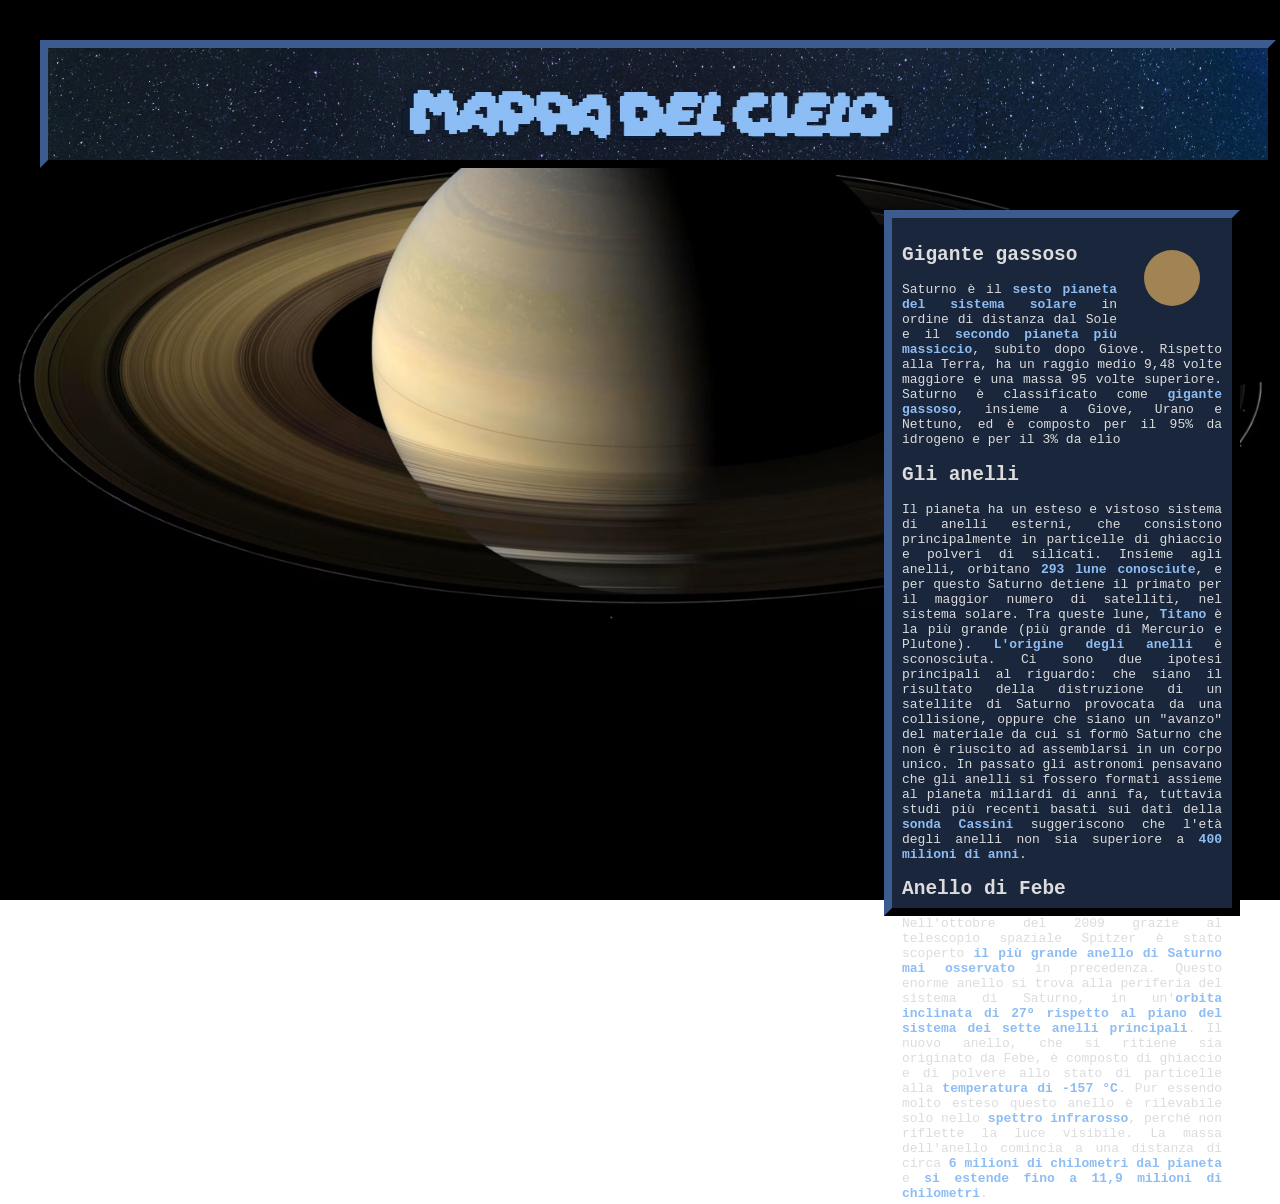
<file: saturno.html>
<!doctype html>
<html>
	<head>
		<meta charset="UTF-8">
		<title>Saturno</title>
		<style>
		header
		{
			width: 95%;
			height: 12%;
			border: 8px outset rgb(25, 38, 59);
			padding: 2px;
			margin: 10px;
			position: absolute;
			left: 30px;
			top:30px;
			background-image: url(footer_notte.jpg);
			background-size: cover;
		}
		aside 
		{
			width: 25%;
			border: 8px outset rgb(25, 38, 59);
			padding: 10px;
			margin: 10px;
			height: 670px;
			position: absolute;
			right: 30px;
			top: 200px;
			background-color: rgb(25, 38, 59);
			color: rgb(220, 220, 220);
		}
		article 
		{
			width:95%;
			border: 5px outset rgb(25, 38, 59);
			padding: 5px;
			margin: 10px;
			height: 300px;
			position: absolute;
			background-color: rgb(25, 38, 59);
			color: rgb(220, 220, 220);
			left: 30px;
			right: 30px;
			top: 980px;
		}
		body
		{
			background-image: url(saturno_nasa.jpg); 
			background-attachment: fixed; 
			background-size: cover;
			font-family: monospace;
		}
		b
		{
			color: rgb(142,189,243);
		}
		circle 
		{
			
			background: rgb(226,185,133);
			transition-duration:1s;
		}
		circle:hover{r:38px}
		</style>
	</head>
	<body>
		<header>
			<a target="_self" href="index.html">
			<img src="footer2.png" height="120px" width="50%" style="margin-left:25%;">
			</a>
		</header>
		<aside align="justify">
			<a target="_blank" href="saturno_nasa.jpg">
			<svg height="100" width="100" style="float:right; margin-left:5px;">
			<circle r="28" cx="50" cy="50" fill="rgb(161,131,84)" />
			</svg></a>
			<h2>Gigante gassoso</h2>
			<p>Saturno è il <b>sesto pianeta del sistema solare</b> in ordine di distanza dal Sole e il <b>secondo pianeta più massiccio</b>, subito dopo Giove.
			Rispetto alla Terra, ha un raggio medio 9,48 volte maggiore e una massa 95 volte superiore.
			Saturno è classificato come <b>gigante gassoso</b>, insieme a Giove, Urano e Nettuno, ed è composto per il 95% da idrogeno e per il 3% da elio</p>
			<h2>Gli anelli</h2>
			<p>Il pianeta ha un esteso e vistoso sistema di anelli esterni, che consistono principalmente in particelle di ghiaccio e polveri di silicati.
			Insieme agli anelli, orbitano <b>293 lune conosciute</b>, e per questo Saturno detiene il primato per il maggior numero di satelliti, nel sistema solare.
			Tra queste lune, <b>Titano</b> è la più grande (più grande di Mercurio e Plutone).
			<b>L'origine degli anelli</b> è sconosciuta. Ci sono due ipotesi principali al riguardo: che siano il risultato della distruzione di un satellite di Saturno
			provocata da una collisione, oppure che siano un "avanzo" del materiale da cui si formò Saturno che non è riuscito ad assemblarsi in un corpo unico.
			In passato gli astronomi pensavano che gli anelli si fossero formati assieme al pianeta miliardi di anni fa,
			tuttavia studi più recenti basati sui dati della <b>sonda Cassini</b> suggeriscono che l'età degli anelli non sia superiore a <b>400 milioni di anni</b>.</p>
			<h2>Anello di Febe</h2>
			<p>Nell'ottobre del 2009 grazie al telescopio spaziale Spitzer è stato scoperto <b>il più grande anello di Saturno mai osservato</b> in precedenza.
			Questo enorme anello si trova alla periferia del sistema di Saturno, in un'<b>orbita inclinata di 27º rispetto al piano del sistema dei sette anelli principali</b>.
			Il nuovo anello, che si ritiene sia originato da Febe, è composto di ghiaccio e di polvere allo stato di particelle alla <b>temperatura di -157 °C</b>.
			Pur essendo molto esteso questo anello è rilevabile solo nello <b>spettro infrarosso</b>, perché non riflette la luce visibile.
			La massa dell'anello comincia a una distanza di circa <b>6 milioni di chilometri dal pianeta</b> e <b>si estende fino a 11,9 milioni di chilometri</b>.</p>
		</aside>
	</body>
	</body>
</html>
</file>
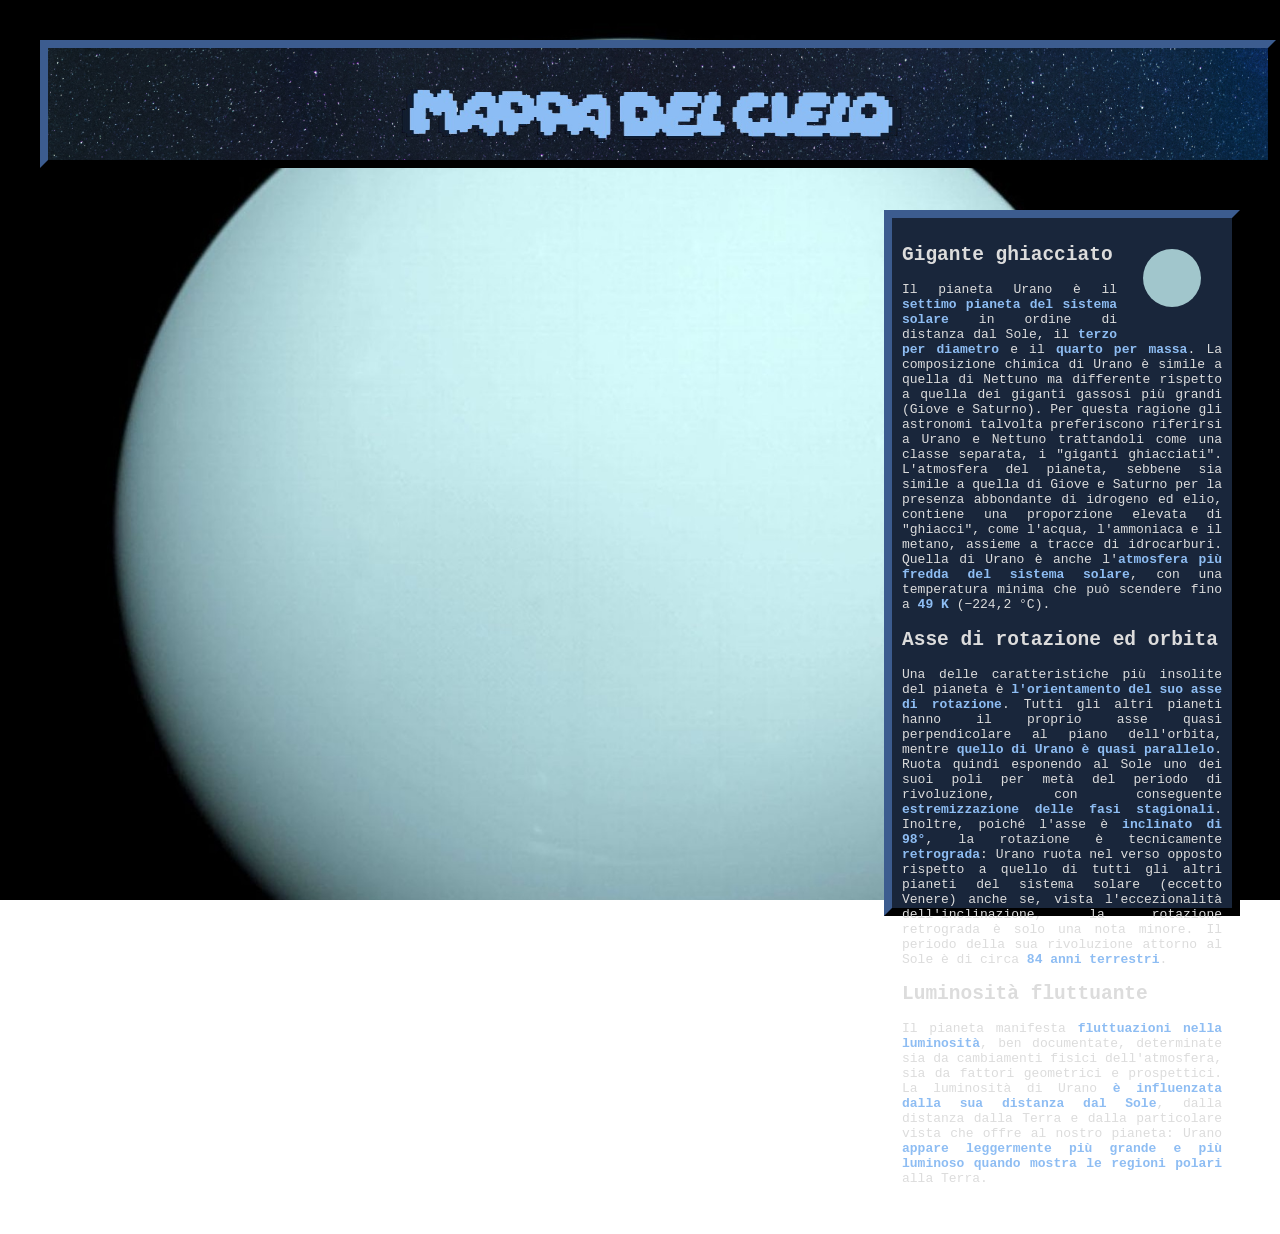
<file: urano.html>
<!doctype html>
<html>
	<head>
		<meta charset="UTF-8">
		<title>Urano</title>
		<style>
		header
		{
			width: 95%;
			height: 12%;
			border: 8px outset rgb(25, 38, 59);
			padding: 2px;
			margin: 10px;
			position: absolute;
			left: 30px;
			top:30px;
			background-image: url(footer_notte.jpg);
			background-size: cover;
		}
		aside 
		{
			width: 25%;
			border: 8px outset rgb(25, 38, 59);
			padding: 10px;
			margin: 10px;
			height: 670px;
			position: absolute;
			right: 30px;
			top: 200px;
			background-color: rgb(25, 38, 59);
			color: rgb(220, 220, 220);
		}
		article 
		{
			width:95%;
			border: 5px outset rgb(25, 38, 59);
			padding: 5px;
			margin: 10px;
			height: 300px;
			position: absolute;
			background-color: rgb(25, 38, 59);
			color: rgb(220, 220, 220);
			left: 30px;
			right: 30px;
			top: 980px;
		}
		body
		{
			background-image: url(urano_nasa.jpg); 
			background-attachment: fixed; 
			background-size: cover;
			font-family: monospace;
		}
		b
		{
			color: rgb(142,189,243);
		}
		circle 
		{
			
			background: rgb(161,198,204);
			transition-duration:1s;
		}
		circle:hover{r:39px}
		</style>
	</head>
	<body>
		<header>
			<a target="_self" href="index.html">
			<img src="footer2.png" height="120px" width="50%" style="margin-left:25%;">
			</a>
		</header>
		<aside align="justify">
			<a target="_blank" href="urano_nasa.jpg">
			<svg height="100" width="100" style="float:right; margin-left:5px;">
			<circle r="29" cx="50" cy="50" fill="rgb(161,198,204)" />
			</svg></a>
			<h2>Gigante ghiacciato</h2>
			<p>Il pianeta Urano è il <b>settimo pianeta del sistema solare</b> in ordine di distanza dal Sole, il <b>terzo per diametro</b> e il <b>quarto per massa</b>.
			La composizione chimica di Urano è simile a quella di Nettuno ma differente rispetto a quella dei giganti gassosi più grandi (Giove e Saturno).
			Per questa ragione gli astronomi talvolta preferiscono riferirsi a Urano e Nettuno trattandoli come una classe separata, i "giganti ghiacciati". L'atmosfera del pianeta,
			sebbene sia simile a quella di Giove e Saturno per la presenza abbondante di idrogeno ed elio, contiene una proporzione elevata di "ghiacci", come l'acqua, l'ammoniaca e il metano, assieme a tracce di idrocarburi.
			Quella di Urano è anche l'<b>atmosfera più fredda del sistema solare</b>, con una temperatura minima che può scendere fino a <b>49 K</b> (−224,2 °C).</p>
			<h2>Asse di rotazione ed orbita</h2>
			<p>Una delle caratteristiche più insolite del pianeta è <b>l'orientamento del suo asse di rotazione</b>.
			Tutti gli altri pianeti hanno il proprio asse quasi perpendicolare al piano dell'orbita, mentre <b>quello di Urano è quasi parallelo</b>.
			Ruota quindi esponendo al Sole uno dei suoi poli per metà del periodo di rivoluzione, con conseguente <b>estremizzazione delle fasi stagionali</b>.
			Inoltre, poiché l'asse è <b>inclinato di 98°</b>, la rotazione è tecnicamente <b>retrograda</b>: Urano ruota nel verso opposto rispetto a quello di tutti gli altri pianeti del sistema solare (eccetto Venere)
			anche se, vista l'eccezionalità dell'inclinazione, la rotazione retrograda è solo una nota minore.
			Il periodo della sua rivoluzione attorno al Sole è di circa <b>84 anni terrestri</b>.</p>
			<h2>Luminosità fluttuante</h2>
			<p>Il pianeta manifesta <b>fluttuazioni nella luminosità</b>, ben documentate, determinate sia da cambiamenti fisici dell'atmosfera, sia da fattori geometrici e prospettici.
			La luminosità di Urano <b>è influenzata dalla sua distanza dal Sole</b>,
			dalla distanza dalla Terra e dalla particolare vista che offre al nostro pianeta: Urano <b>appare leggermente più grande e più luminoso quando mostra le regioni polari</b> alla Terra.</p>
		</aside>
	</body>
	</body>
</html>
</file>
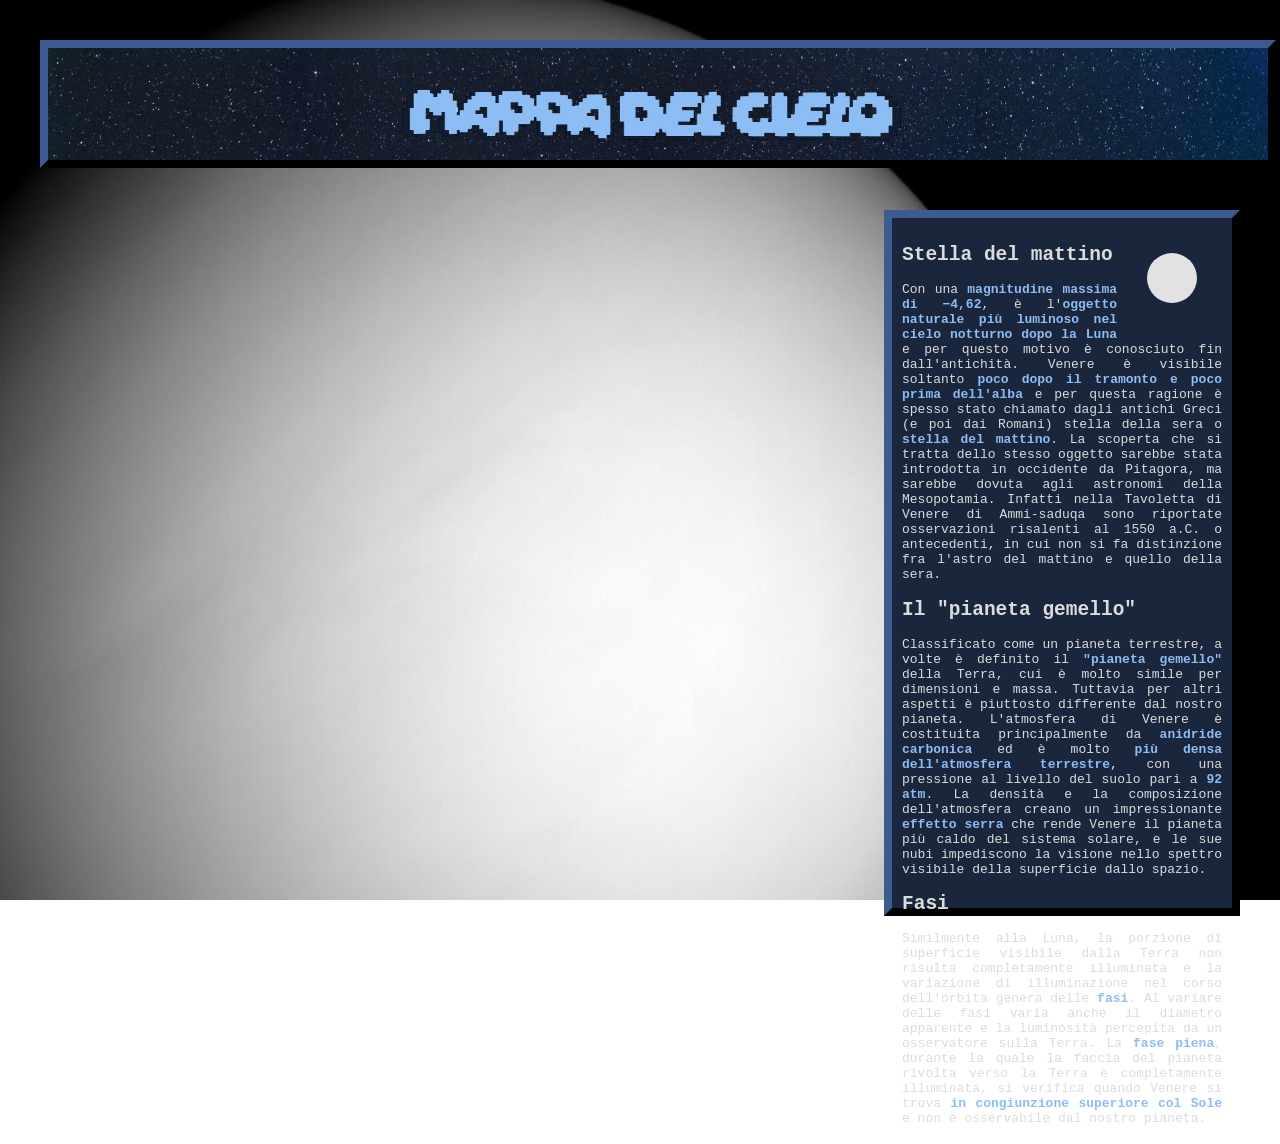
<file: venere.html>
<!doctype html>
<html>
	<head>
		<meta charset="UTF-8">
		<title>Venere</title>
		<style>
		header
		{
			width: 95%;
			height: 12%;
			border: 8px outset rgb(25, 38, 59);
			padding: 2px;
			margin: 10px;
			position: absolute;
			left: 30px;
			top:30px;
			background-image: url(footer_notte.jpg);
			background-size: cover;
		}
		aside 
		{
			width: 25%;
			border: 8px outset rgb(25, 38, 59);
			padding: 10px;
			margin: 10px;
			height: 670px;
			position: absolute;
			right: 30px;
			top: 200px;
			background-color: rgb(25, 38, 59);
			color: rgb(220, 220, 220);
		}
		article 
		{
			width:95%;
			border: 5px outset rgb(25, 38, 59);
			padding: 5px;
			margin: 10px;
			height: 300px;
			position: absolute;
			background-color: rgb(25, 38, 59);
			color: rgb(220, 220, 220);
			left: 30px;
			right: 30px;
			top: 980px;
		}
		body
		{
			background-image: url(venere_img.jpg); 
			background-attachment: fixed; 
			background-size: cover;
			font-family: monospace;
		}
		b
		{
			color: rgb(142,189,243);
		}
		circle 
		{
			background: rgb(226,226,226);
			transition-duration:1s;
		}
		circle:hover{r:35px}
		</style>
	</head>
	<body>
		<header>
			<a target="_self" href="index.html">
			<img src="footer2.png" height="120px" width="50%" style="margin-left:25%;">
			</a>
		</header>
		<aside align="justify">
			<a target="_blank" href="venere_img.jpg">
			<svg height="100" width="100" style="float:right; margin-left:5px;">
			<circle r="25" cx="50" cy="50" fill="rgb(226,226,226)" />
			</svg></a>
			<h2>Stella del mattino</h2>
			<p>Con una <b>magnitudine massima di −4,62</b>, è l'<b>oggetto naturale più luminoso nel cielo notturno dopo la Luna</b> e per questo motivo è conosciuto fin dall'antichità.
			Venere è visibile soltanto <b>poco dopo il tramonto e poco prima dell'alba</b> e per questa ragione è spesso stato chiamato dagli antichi Greci (e poi dai Romani) stella della sera o <b>stella del mattino</b>.
			La scoperta che si tratta dello stesso oggetto sarebbe stata introdotta in occidente da Pitagora, ma sarebbe dovuta agli astronomi della Mesopotamia.
			Infatti nella Tavoletta di Venere di Ammi-saduqa sono riportate osservazioni risalenti al 1550 a.C. o antecedenti, in cui non si fa distinzione fra l'astro del mattino e quello della sera.</p>
			<h2>Il "pianeta gemello"</h2>
			<p>Classificato come un pianeta terrestre, a volte è definito il <b>"pianeta gemello"</b> della Terra, cui è molto simile per dimensioni e massa. 
			Tuttavia per altri aspetti è piuttosto differente dal nostro pianeta. 
			L'atmosfera di Venere è costituita principalmente da <b>anidride carbonica</b> ed è molto <b>più densa dell'atmosfera terrestre</b>, con una pressione al livello del suolo pari a <b>92 atm</b>.
			La densità e la composizione dell'atmosfera creano un impressionante <b>effetto serra</b> che rende Venere il pianeta più caldo del sistema solare,
			e le sue nubi impediscono la visione nello spettro visibile della superficie dallo spazio.</p>
			<h2>Fasi</h2>
			<p>Similmente alla Luna, la porzione di superficie visibile dalla Terra non risulta completamente illuminata e la variazione di illuminazione nel corso dell'orbita genera delle <b>fasi</b>.
			Al variare delle fasi varia anche il diametro apparente e la luminosità percepita da un osservatore sulla Terra.
			La <b>fase piena</b>, durante la quale la faccia del pianeta rivolta verso la Terra è completamente illuminata, si verifica quando Venere si trova <b>in congiunzione superiore col Sole</b> e non è osservabile dal nostro pianeta.</p>
			
		</aside>
	</body>
</html>
</file>
<file: main.css>
* {box-sizing: border-box;}

article {width:75%;
		height: 75%;
		border: 5px outset rgb(25, 38, 59);
		padding: 2px;
		margin: 10px;
		position: absolute;
		left: 30px;
		top: 60px;}

aside {width: 15%;
	  height: 75%;
	  border: 8px outset rgb(25, 38, 59);
	  padding: 10px;
	  margin: 10px;
	  position: absolute;
	  right: 30px;
	  top: 60px;
	  background-color: rgb(25, 38, 59);
	  color: rgb(220, 220, 220);
	  overflow-wrap: break-word; /* Breaks long words to fit */
	  word-wrap: break-word;}

nav {width: 95%;
	height: 28%;
	padding: 10px;
	margin: 10px;
	top: 3px;
	
	color: rgb(220, 220, 220);
	overflow-wrap: break-word; /* Breaks long words to fit */
	word-wrap: break-word;}
	  
aside h3, p {font-size:clamp(0.3vh, 1.6vh, 2.0vh);/* clamp(minimum-size, preferred-size, maximum-size) */
			line-height:1.0;}

nav ul, li {font-size:clamp(0.3vh, 1.6vh, 1.8vh);
			 line-height:0.7;}

footer {height: 15%;
	   border: 8px outset rgb(25, 38, 59);
	   padding: 2px;
	   margin: 10px;
	   position: absolute;
	   left: 30px;
	   right: 30px;
	   bottom:3px;
	   background-image: url(footer_notte.jpg);
	   background-size: cover;}

a:link {color: rgb(220, 220, 220);
		background-color: transparent;
		text-decoration: none;}
		
a:visited {color: rgb(220, 220, 220);
		   background-color: transparent;
		   text-decoration: none;}
		
a:hover {color: rgb(216, 219, 136);
		 background-color: transparent;
		 text-decoration: underline;}
		
a:active {color: rgb(142,189,243);
		  background-color: transparent;
		  text-decoration: underline;}
		
ul {list-style-image: url(stella_tasto1.png);}

@media (max-width: 1580px)
{
nav {width: 95%;
	height: 26%;
	padding: 10px;
	margin: 10px;
	top: 3px;
	
	color: rgb(220, 220, 220);
	overflow-wrap: break-word; 
	word-wrap: break-word;}
	  
aside h3, p {font-size:clamp(0.3vh, 1.5vh, 1.7vh);
			line-height:1.0;}

nav ul, li {font-size:clamp(0.3vh, 1.4vh, 1.5vh);
			 line-height:0.7;}	

footer {height: 14%;}
}

@media (max-width: 1465px)
{
nav {width: 95%;
	height: 28%;
	padding: 10px;
	margin: 10px;
	top: 3px;
	
	color: rgb(220, 220, 220);
	overflow-wrap: break-word; 
	word-wrap: break-word;}
	  
aside h3, p {font-size:clamp(0.3vh, 1.4vh, 1.7vh);
			line-height:1.0;}

nav ul, li {font-size:clamp(0.3vh, 1.3vh, 1.5vh);
			 line-height:0.8;}	
			 
footer {height: 14%;}
}

@media (max-width: 1390px)
{
nav {width: 95%;
	height: 28%;
	padding: 10px;
	margin: 10px;
	top: 3px;
	
	color: rgb(220, 220, 220);
	overflow-wrap: break-word; 
	word-wrap: break-word;}
	  
aside h3, p {font-size:clamp(0.3vh, 1.2vh, 1.7vh);
			line-height:1.0;}

nav ul, li {font-size:clamp(0.3vh, 1.1vh, 1.5vh);
			 line-height:0.8;}	

footer {height: 18%;}
article, aside {height:70%;}
}

@media (max-width: 1313px)
{
nav {width: 95%;
	height: 30%;
	padding: 10px;
	margin: 10px;
	top: 3px;
	
	color: rgb(220, 220, 220);
	overflow-wrap: break-word; 
	word-wrap: break-word;}
	  
aside h3, p {font-size:clamp(0.3vh, 1.1vh, 1.7vh);
			line-height:1.0;}

nav ul, li {font-size:clamp(0.3vh, 1.0vh, 1.5vh);
			 line-height:0.8;}	

footer {height: 18%;}
article, aside {height:70%;}
}

@media (max-width: 1200px)
{
article {width:95%;
		height: 70%;
		border: 5px outset rgb(25, 38, 59);
		padding: 2px;
		margin: 10px;
		position: absolute;
		left: 30px;
		top: 200px;}

aside {width: 95%;
	  height: 55%;
	  border: 8px outset rgb(25, 38, 59);
	  padding: 10px;
	  margin: 10px;
	  position: absolute;
	  left: 30px;
	  top: 850px;
	  background-color: rgb(25, 38, 59);
	  color: rgb(220, 220, 220);
	  overflow-wrap: break-word;
	  word-wrap: break-word;
	  }
	  
nav {width: 40%;
	height: 65%;
	padding: 10px;
	margin: 10px;
	top: 3px;
	float:left;
	color: rgb(220, 220, 220);
	overflow-wrap: break-word; 
	word-wrap: break-word;}
	  
footer {height: 15%;
	   width: 95%;
	   border: 8px outset rgb(25, 38, 59);
	   padding: 2px;
	   margin: 10px;
	   position: absolute;
	   left: 30px;
	   right: 30px;
	   top:30px;
	   background-image: url(footer_notte.jpg);
	   background-size: cover;}
	  
aside h3, p {font-size:clamp(0.5vh, 1.8vh, 2.0vh);/* clamp(minimum-size, preferred-size, maximum-size) */
			line-height:1.0;}

aside ul, li {font-size:clamp(0.3vh, 1.6vh, 1.8vh);
			 line-height:0.9;}
}
</file>
